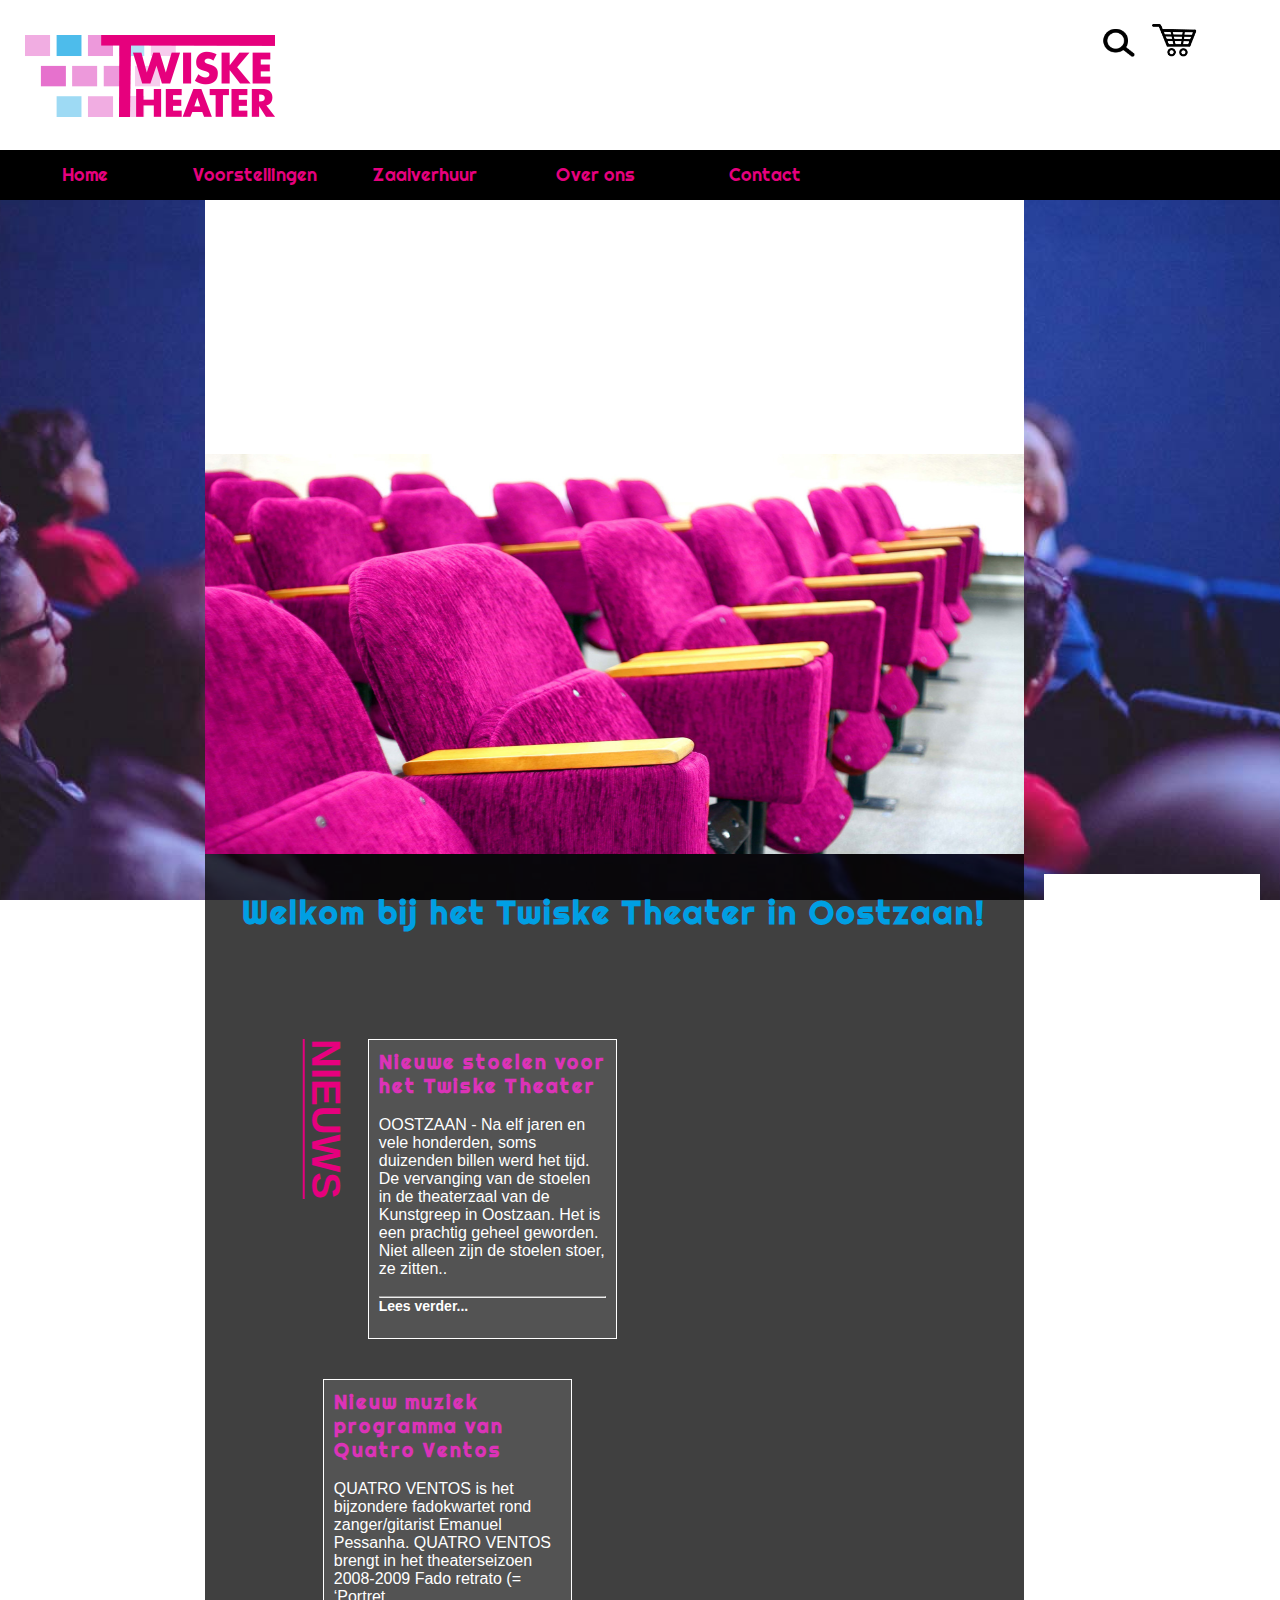
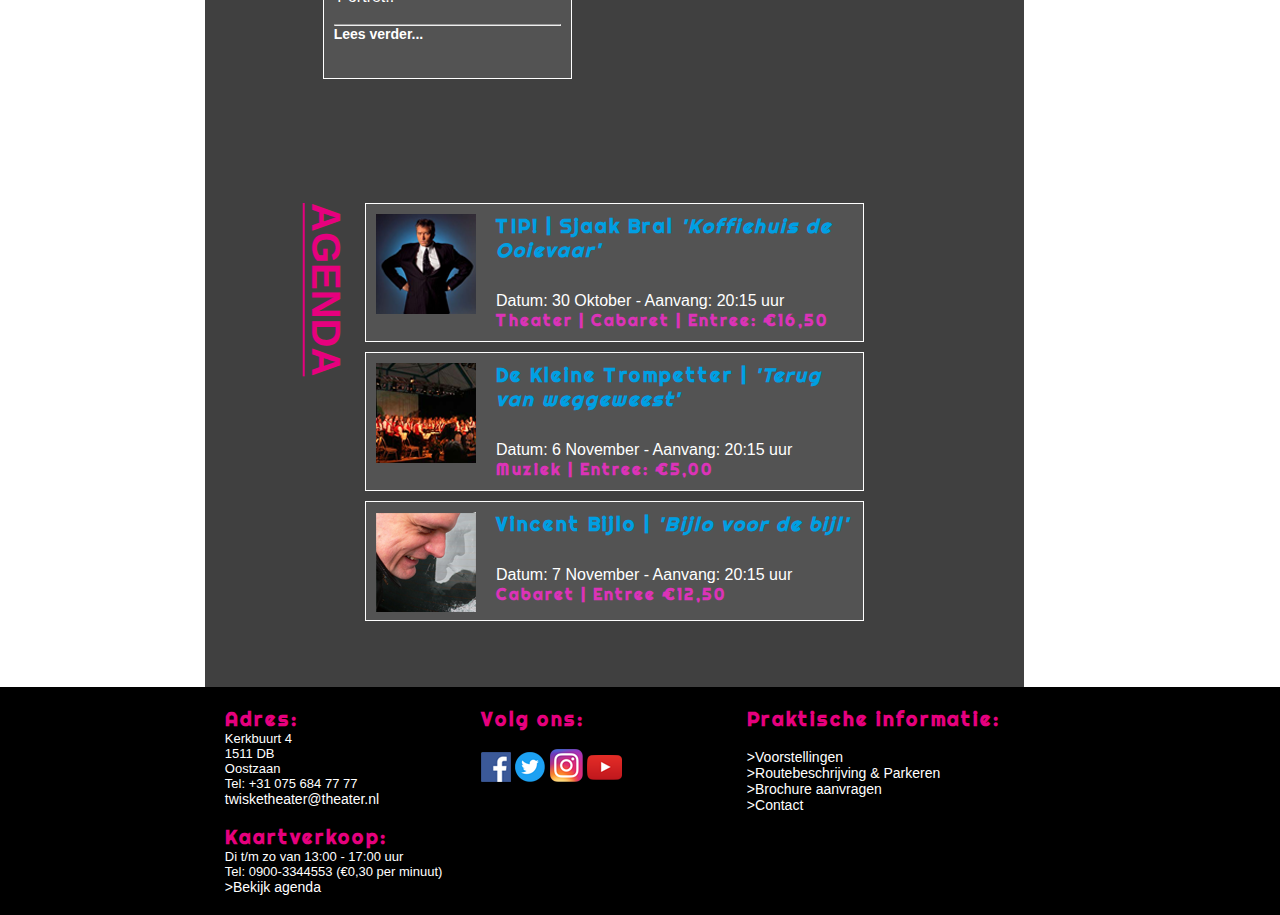
<file: index.html>
<!doctype html>
<html>
<head>
<meta charset="utf-8">
	<meta name="viewport" content="width=device-width, initial-scale=1">
	<meta name="Keywords" content="theater, voorstellingen, agenda, cabaret, dans, musical, muziek, opera, toneel, zaalverhuur, oostzaan">
	<meta name="Description" content="Welkom bij het Twiske Theater in Oostzaan. Bij dit theater kunt u onder andere voorstellingen bezoeken en kunt u terecht voor zaalverhuur voor bedrijven en evenementen.">
	<title>Het Twiske Theater</title>
	<link href="layout.css" rel="stylesheet" type="text/css">
	<link href="style.css" rel="stylesheet" type="text/css">
	<style type="text/css">
		article h1 {
			font-size: 2em;
		}
		article h5 {
			writing-mode: vertical-rl;
			text-orientation: mixed;
			float: left;
			padding-top: 20px;
			color: #E6007E;
			font-size: 2.5em;
			text-decoration: underline 2px solid;
		}
		#h2_2 {
			padding-top: 0px;
		}
		.wrapper_home {
			position: relative;
			width: 80%;
			min-height: 300px;
			margin: auto;
			margin-top: 50px;
		}
		.nieuws {
			width: 80%;
			min-height: 300px;
			float: left;
			padding: 10px;
			margin: 20px;
			border: 1px solid white;
			background-color:rgba(255,255,255,0.10);
		}
		.voorstellingen {
			position: relative;
			width: 80%;
			min-height: 120px;
			margin: auto;
			margin-bottom: 10px;
			padding: 10px;
			border: 1px solid white;
			background-color:rgba(255,255,255,0.10);
		}
		.voorstellingen img {
			float: left;
			padding-right: 20px;
		}
		.voorstellingen img:hover {
			pointer: cursor;
		}
		.voorstellingen h2, .voorstellingen h2 a {
			color: #009FE3;
			font-size: 1.2em;
			margin-bottom: 30px;
		}
		.voorstellingen h2 a, h5 a {
			text-decoration: none;
			font-size: 1em;
		}
		.voorstellingen h2 a:hover, h5 a:hover {
			color: white;
			text-decoration: underline;
			transition: 1s ease;
		}
		.voorstellingen h3 {
			font-size: 1em;
		}
		@media screen and (min-width:871px) {
			.nieuws {
				width: 40%;
			}
        }
	</style>
</head> 
<body>
		<div id="container">
		<header> 
			<a href="index.html"><img id="logo" src="images/logo.png" width="250" height="124" alt="Logo van het Twiske Theater"/></a>
			<div id="icons-div">
				<a href="#" class="icons"><img  src="images/zoekbalk.png" width="35" height="32" alt="zoekbalk"/></a>
				<a href="#" class="icons"><img  src="images/winkelwagen.png" width="49" height="36" alt="winkelwagen"/></a>
			</div><!--einde icons-->
			<div id="menu-bar">
				<div id="menu" onClick="onClickMenu()">
					<div id="bar1" class="bar"></div>
			        <div id="bar2" class="bar"></div>
			        <div id="bar3" class="bar"></div>
				</div><!--einde menu-->
	  <ul nav id="nav" class="nav">
		  <li><a href="index.html">Home</a></li>
		  <li><a href="voorstellingen/agenda.html">voorstellingen</a></li>
		  <li><a href="zaalverhuur/zakelijk.html">Zaalverhuur</a></li>
		  <li><a href="over ons/nieuws.html">Over ons</a></li>
		  <li><a href="contact/contactgegevens.html">Contact</a></li>
	  </ul><!--einde nav-->
	  </div><!--einde menu-bar-->
		</header><!--einde header-->
			<nav class="wrapper">
				<ul>
					<li><a href="index.html">Home</a></li>
					<li><a href="#">Voorstellingen</a>
						<ul>
							<li><a href="voorstellingen/uwbezoek.html">Uw bezoek</a></li>
							<li><a href="voorstellingen/agenda.html">Agenda</a></li>
						</ul>
					</li>
					<li><a href="#">Zaalverhuur</a>
						<ul>
							<li><a href="zaalverhuur/zakelijk.html">Zakelijk</a></li>
							<li><a href="zaalverhuur/evenementen.html">Evenementen</a></li>
						</ul>
					</li>
					<li><a href="#">Over ons</a>
						<ul>
							<li><a href="over ons/hettheater.html">Het theater</a></li>
							<li><a href="over ons/nieuws.html">Nieuws</a></li>
						</ul>
					</li>
				  <li><a href="#">Contact</a>
						<ul>
							<li><a href="contact/contactgegevens.html">Contactgegevens</a></li>
							<li><a href="contact/routebeschrijving.html">Routebeschrijving</a></li>
						</ul>
					</li>
				</ul>
			</nav><!--einde wrapper-->
			<div id="slider">
				<iframe id="iframe_slider" src="images/Slider.html" scrolling="no" overflow="hidden" alt="slider twiske theater"></iframe>
			</div><!--einde slider-->
			<div id="slider">
				<img src="images/pexels-pixabay-257385web.jpg" width="1024" height="400"  alt="theater stoelen"/> 
			</div><!--einde slider-->
		  <div class="clearfix">
		    <div class="wrapper2">
				<article>
					<br>
				  <h1>Welkom bij het Twiske Theater in Oostzaan!</h1>
					<br>
					<br>
				  <div class="wrapper_home">
					  <h5>NIEUWS</h5>
						<div class="nieuws">
							<h3>Nieuwe stoelen voor het Twiske Theater</h3>
							<br>
							<p>OOSTZAAN - Na elf jaren en vele honderden, soms duizenden billen werd het tijd. De vervanging van de stoelen in de theaterzaal van de Kunstgreep in Oostzaan. Het is een prachtig geheel geworden. Niet alleen zijn de stoelen stoer, ze zitten..</p>
							<br>
							<hr>
							<h4><a href="https://www.rodi.nl/regio/oostzaan/nieuws/31464/nieuwe-stoelen-voor-theater-de-kunstgreep" target="new">Lees verder...</a></h4>
						</div><!--einde nieuws-->
						<div class="nieuws" id="nieuws2">
							<h3>Nieuw muziek programma van Quatro Ventos</h3>
							<br>
							<p>QUATRO VENTOS is het bijzondere fadokwartet rond zanger/gitarist Emanuel Pessanha. QUATRO VENTOS brengt in het theaterseizoen 2008-2009 Fado retrato (= ‘Portret..</p>
							<br>
							<hr>
							<h4><a href="#">Lees verder...</a></h4>
						</div><!--einde nieuws-->
					</div><!--einde wrapper_home-->
					<br>
					<br>
					<br>
				  <div class="wrapper_home">
				    <h5 id="h2_2">AGENDA</h5>
					  <div class="voorstellingen">
						  <a href="artiesten/sjaakbral.html"><img src="images/Sjaakbral_icon.png" width="100" height="100" alt="Sjaak Bral"/></a>
						  <h2><a href="voorstellingen/artiesten/sjaakbral.html">TIP! | Sjaak Bral <i>'Koffiehuis de Ooievaar'</i></a></h2>
						  <p>Datum: 30 Oktober - Aanvang: 20:15 uur</p>
						  <h3>Theater | Cabaret | Entree: €16,50</h3>
				    </div>
	                  <div class="voorstellingen">
		                <img src="images/dekleinetrompetter_icon.png" width="100" height="100" alt="De kleine trometter"/>
                        <h2>De Kleine Trompetter | <i>'Terug van weggeweest'</i></h2>
			             <p>Datum: 6 November - Aanvang: 20:15 uur</p>
			             <h3>Muziek | Entree: €5,00</h3>
	                </div>
		              <div class="voorstellingen">
		                <img src="images/Vincentbijlo_icon.png" width="100" height="100" alt="Vincent Bijlo"/>
						 <h2>Vincent Bijlo | <i>'Bijlo voor de bijl'</i></h2>
			             <p>Datum: 7 November - Aanvang: 20:15 uur</p>
		                 <h3>Cabaret | Entree €12,50</h3>
	                </div>
				  </div><!--einde wrapper_home-->
				  <br>
				  <br>
				</article> <!--Door tijdgebrek de divs in de homepage niet helemaal op een mooie manier responsive kunnen maken, de andere pagina's wel-->
				<aside id="aside_l">
				</aside><!--einde aside_l-->
			  </div><!--einde wrapper2-->
			  <aside id="aside_r"> 
				  <iframe id="banner" src="images/Banner.html" alt="dag en nacht banner"></iframe>
			  </aside><!--einde aside_r-->
			</div><!--einde clearfix-->
			<footer id="footer" class="clearfix">
				<div class="wrapper2">
					<div id="footer_midden">
						<div id="footer_mobile">
							<h3>Adres:</h3>
							<p>Kerkbuurt 4</p>
							<p>1511 DB</p>
							<p>Oostzaan</p>
							<p>Tel: +31 075 684 77 77</p>
							<br>
							<p><a href="mailto:twisketheater@theater.nl" target="new">twisketheater@theater.nl</a></p>
							<p><a href="contact/contactgegevens.html">Contact</a></p>
							<br>
							<h3>Kaartverkoop:</h3>
							<p>Di t/m zo van 13:00 - 17:00 uur</p>								
							<p>Tel: 0900-3344553 (€0,30 per minuut)</p>
							<br>
							<p><a href="voorstellingen/agenda.html">Bekijk agenda</a></p>
							<br>
							<h3>Volg ons:</h3>
							<br>
							<a href="https://www.facebook.com/dekunstgreep.oostzaan/" target="new"><img src="images/fblogo_web.png" width="30" height="30" alt="Facebook logo"/></a>
							<a href="https://twitter.com/dekunstgreep" target="new"><img src="images/twitterlogo_web.png" width="30" height="30" alt="Twitter logo"/></a>
							<a href="https://www.instagram.com/explore/locations/287866876/theater-de-kunstgreep-oostzaan?" target="new"><img src="images/instagramlogo_web.png" width="33" height="33" alt="Instagram logo"/></a>
							<a href="https://www.youtube.com/channel/UC8UQmDxpkODmdbDgNgvKeLg" target="new"><img src="images/youtubelogo_web.png" width="35" height="30" alt="Youtube logo"/></a>
						</div><!--einde footer_mobile-->
						<div id="wrapper_footer">
							<div id="footer1" class="col_footer">
								<h3>Adres:</h3>
								<p>Kerkbuurt 4</p>
								<p>1511 DB</p>
								<p>Oostzaan</p>
								<p>Tel: +31 075 684 77 77</p>
								<p><a href="mailto:twisketheater@theater.nl" target="new">twisketheater@theater.nl</a></p>
								<br>
								<h3>Kaartverkoop:</h3>
								<p>Di t/m zo van 13:00 - 17:00 uur</p>
								<p>Tel: 0900-3344553 (€0,30 per minuut)</p>
								<p><a href="voorstellingen/agenda.html">>Bekijk agenda</a></p>
							</div><!--einde footer1-->
							<div id="footer2" class="col_footer">
							  <h3>Volg ons:</h3>
								<br>
								<a href="https://www.facebook.com/dekunstgreep.oostzaan/" target="new"><img src="images/fblogo_web.png" width="30" height="30" alt="Facebook logo"/></a>
								<a href="https://twitter.com/dekunstgreep" target="new"><img src="images/twitterlogo_web.png" width="30" height="30" alt="Twitter logo"/></a>
								<a href="https://www.instagram.com/explore/locations/287866876/theater-de-kunstgreep-oostzaan?" target="new"><img src="images/instagramlogo_web.png" width="33" height="33" alt="Instagram logo"></a>
								<a href="https://www.youtube.com/channel/UC8UQmDxpkODmdbDgNgvKeLg" target="new"><img src="images/youtubelogo_web.png" width="35" height="30" alt="Youtube logo"/></a>
							</div><!--einde footer2-->
						</div><!--einde wrapper_footer-->
						<div id="footer3" class="col_footer">
							<h3>Praktische informatie:</h3>
							<br>
							<p><a href="voorstellingen/agenda.html">>Voorstellingen</a></p>
							<p><a href="contact/routebeschrijving.html">>Routebeschrijving & Parkeren</a></p>
							<p><a href="mailto:twisketheater@theater.nl" target="new">>Brochure aanvragen</a></p>
							<p><a href="contact/contactgegevens.html">>Contact</a></p>
							
						</div><!--einde footer3-->
					</div><!--einde footer_midden-->
					<div id="footer_links">
					</div><!--einde footer_links-->
				</div><!--einde wrapper2-->
				<div id="footer_rechts">
				</div><!--einde footer_rechts-->
			</footer><!--einde clearfix-->
	</div><!--einde container-->
<script src="script.js">
	</script>
</body>
</html>
</file>
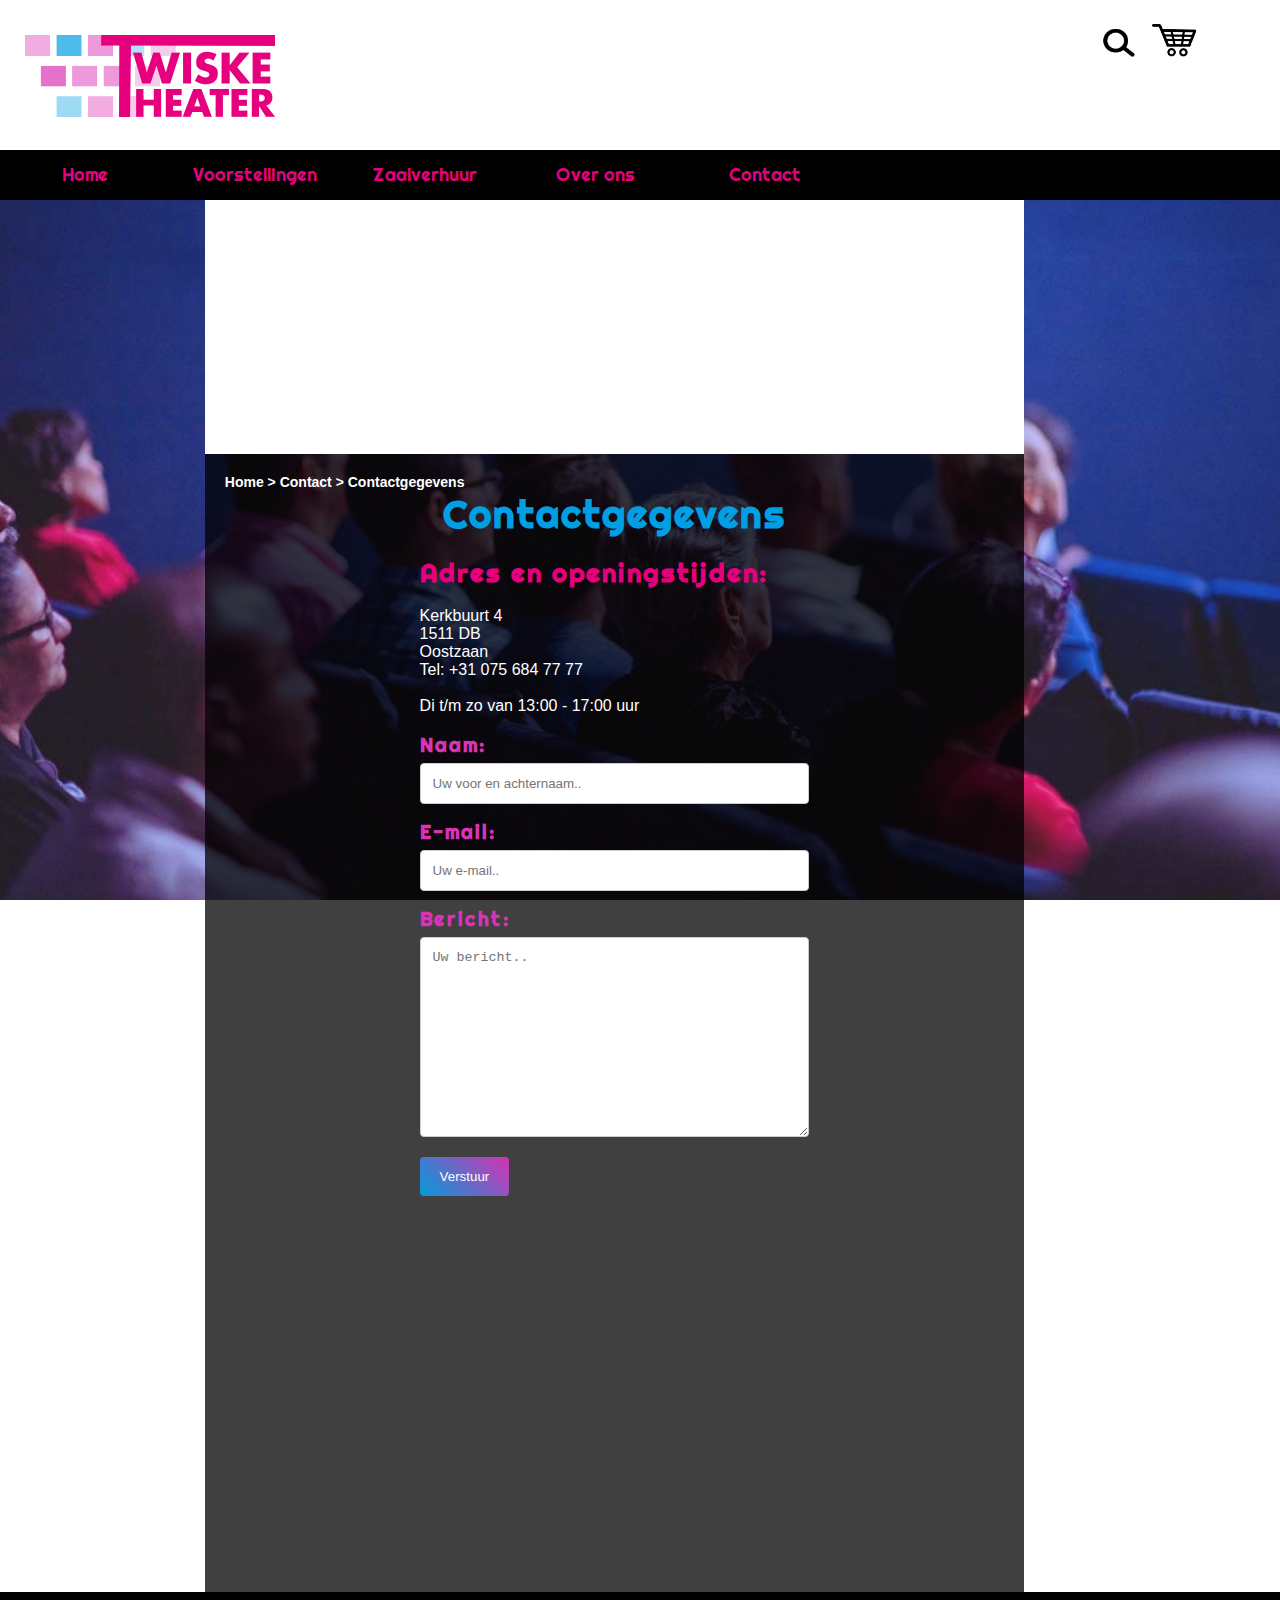
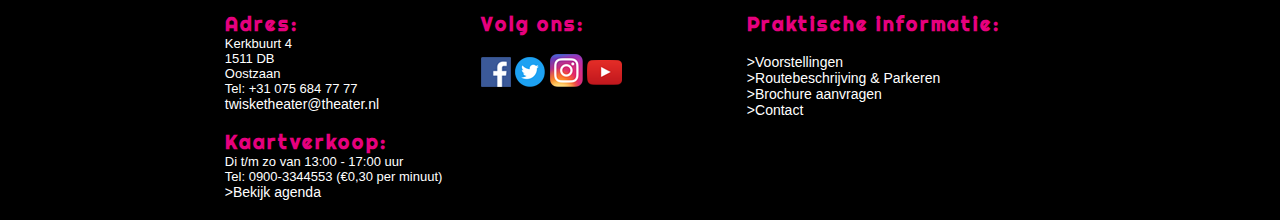
<file: contact/contactgegevens.html>
<!doctype html>
<html><!-- InstanceBegin template="/Templates/sjabloon.dwt" codeOutsideHTMLIsLocked="false" -->
<head>
<meta charset="utf-8">
	<meta name="viewport" content="width=device-width, initial-scare=1">
	<meta name="Keywords" content="theater, voorstellingen, agenda, cabaret, dans, musical, muziek, opera, toneel, zaalverhuur, oostzaan">
	<meta name="Description" content="Welkom bij het Twiske Theater in Oostzaan. Bij dit theater kunt u onder andere voorstellingen bezoeken en kunt u terecht voor zaalverhuur voor bedrijven en evenementen.">
	<!-- InstanceBeginEditable name="doctitle" -->
	<title>Het Twiske Theater</title>
	<!-- InstanceEndEditable -->
	<link href="../layout.css" rel="stylesheet" type="text/css">
	<link href="../style.css" rel="stylesheet" type="text/css">
	<!-- InstanceBeginEditable name="extra css" -->
    <style type="text/css">
		#form {
			position: relative;
			width: 50%;
			min-height: 600px;
			margin: auto;
		}
		input[type=text], select, textarea {
			width: 100%; 
			padding: 12px;
			border: 1px solid #ccc;
			border-radius: 4px; 
			box-sizing: border-box; 
            margin-top: 6px; 
			margin-bottom: 16px; 
			resize: vertical 
		}
		input[type=submit] {
			background:linear-gradient(45deg, rgba(0,159,227,0.95), rgba(219,51,183,0.95));
			color: white;
            padding: 12px 20px;
            border: none;
            border-radius: 4px;
            cursor: pointer;
        }

       input[type=submit]:hover {
	        background-color: #009FE3;
       }
	</style>
	<!-- InstanceEndEditable -->
</head> 
<body>
<div id="container">
  <header> <a href="../index.html"><img id="logo" src="../images/logo.png" width="250" height="124" alt="Logo van het Twiske Theater"/></a>
    <div id="icons-div"> <a href="#" class="icons"><img  src="../images/zoekbalk.png" width="35" height="32" alt="zoekbalk"/></a> <a href="#" class="icons"><img  src="../images/winkelwagen.png" width="49" height="36" alt="winkelwagen"/></a> </div>
    <!--einde icons-->
    <div id="menu-bar">
      <div id="menu" onClick="onClickMenu()">
        <div id="bar1" class="bar"></div>
        <div id="bar2" class="bar"></div>
        <div id="bar3" class="bar"></div>
      </div>
      <!--einde menu-->
      <ul nav id="nav" class="nav">
        <li><a href="../index.html">Home</a></li>
        <li><a href="../voorstellingen/agenda.html">voorstellingen</a></li>
        <li><a href="../zaalverhuur/zakelijk.html">Zaalverhuur</a></li>
        <li><a href="../over%20ons/nieuws.html">Over ons</a></li>
        <li><a href="contactgegevens.html">Contact</a></li>
      </ul>
      <!--einde nav-->
    </div>
    <!--einde menu-bar-->
  </header>
  <!--einde header-->
  <nav class="wrapper">
    <ul>
      <li><a href="../index.html">Home</a></li>
      <li><a href="#">Voorstellingen</a>
        <ul>
          <li><a href="../voorstellingen/uwbezoek.html">Uw bezoek</a></li>
          <li><a href="../voorstellingen/agenda.html">Agenda</a></li>
        </ul>
      </li>
      <li><a href="#">Zaalverhuur</a>
        <ul>
          <li><a href="../zaalverhuur/zakelijk.html">Zakelijk</a></li>
          <li><a href="../zaalverhuur/evenementen.html">Evenementen</a></li>
        </ul>
      </li>
      <li><a href="#">Over ons</a>
        <ul>
          <li><a href="../over%20ons/hettheater.html">Het theater</a></li>
          <li><a href="../over%20ons/nieuws.html">Nieuws</a></li>
        </ul>
      </li>
      <li><a href="#">Contact</a>
        <ul>
          <li><a href="contactgegevens.html">Contactgegevens</a></li>
          <li><a href="routebeschrijving.html">Routebeschrijving</a></li>
        </ul>
      </li>
    </ul>
  </nav>
  <!--einde wrapper-->
  <!-- InstanceBeginEditable name="inhoud" -->
	<div id="slider">
		<iframe id="iframe_slider" src="../images/Slider.html"  alt="slider twiske theater"></iframe>
	</div><!--einde slider-->
    <div class="clearfix">
    <div class="wrapper2">
      <article>
		<h4><a href="../index.html">Home ></a><a href="#"> Contact ></a><a href="contactgegevens.html"> Contactgegevens</a></h4>
        <h1>Contactgegevens</h1>
		  <br>
	
	    <form id="form">
			  <h2>Adres en openingstijden:</h2>
			  <br>
			  <p>Kerkbuurt 4</p>
		      <p>1511 DB</p>
		      <p>Oostzaan</p>
		      <p>Tel: +31 075 684 77 77</p>
		      <br>
			  <p>Di t/m zo van 13:00 - 17:00 uur</p>
			  <br>
			  <label for="fname"><h3>Naam:</h3></label>
			  <input type="text" id="fname" name="firstname" placeholder="Uw voor en achternaam..">
			  <label for="lname"><h3>E-mail:</h3></label>
              <input type="text" id="lname" name="lastname" placeholder="Uw e-mail..">
			  <label for="subject"><h3>Bericht:</h3></label>
			  <textarea id="subject" name="subject" placeholder="Uw bericht.." style="height:200px"></textarea>
			  <input type="submit" value="Verstuur">
			  <br>
	    </form><!--einde form-->
		  <br>
		  <br>
		  <br>
		  <iframe src="https://www.google.com/maps/embed?pb=!1m18!1m12!1m3!1d2432.1294213949805!2d4.873689515762924!3d52.44057027979922!2m3!1f0!2f0!3f0!3m2!1i1024!2i768!4f13.1!3m3!1m2!1s0x47c5fd573e71b4cd%3A0xf2a0f238d06bbc5b!2sKerkbuurt%204%2C%201511%20BD%20Oostzaan!5e0!3m2!1snl!2snl!4v1603824899288!5m2!1snl!2snl" width="100%" height="300" frameborder="0" style="border:0;" allowfullscreen="" aria-hidden="false" tabindex="0"></iframe>
		  <br>
		  <br>
      </article>
      <aside id="aside_l"></aside>
      <!--einde aside_l-->
    </div>
    <!--einde wrapper2-->
    <aside id="aside_r"> </aside>
    <!--einde aside_r-->
  </div>
  <!--einde clearfix-->
<!-- InstanceEndEditable -->
  <footer id="footer" class="clearfix">
    <div class="wrapper2">
      <div id="footer_midden">
        <div id="footer_mobile">
          <h3>Adres:</h3>
          <p>Kerkbuurt 4</p>
          <p>1511 DB</p>
          <p>Oostzaan</p>
          <p>Tel: +31 075 684 77 77</p>
          <br>
          <p><a href="mailto:twisketheater@theater.nl" target="new">twisketheater@theater.nl</a></p>
          <p><a href="contactgegevens.html">Contact</a></p>
          <br>
          <h3>Kaartverkoop:</h3>
          <p>Di t/m zo van 13:00 - 17:00 uur</p>
          <p>Tel: 0900-3344553 (€0,30 per minuut)</p>
          <br>
          <p><a href="../voorstellingen/agenda.html">Bekijk agenda</a></p>
          <br>
          <h3>Volg ons:</h3>
          <br>
          <a href="https://www.facebook.com/dekunstgreep.oostzaan/" target="new"><img src="../images/fblogo_web.png" width="30" height="30" alt="Facebook logo"/></a> <a href="https://twitter.com/dekunstgreep" target="new"><img src="../images/twitterlogo_web.png" width="30" height="30" alt="Twitter logo"/></a> <a href="https://www.instagram.com/explore/locations/287866876/theater-de-kunstgreep-oostzaan?" target="new"><img src="../images/instagramlogo_web.png" width="33" height="33" alt="Instagram logo"/></a> <a href="https://www.youtube.com/channel/UC8UQmDxpkODmdbDgNgvKeLg" target="new"><img src="../images/youtubelogo_web.png" width="35" height="30" alt="Youtube logo"/></a>
	    </div><!--einde footer_mobile-->
        <div id="wrapper_footer">
          <div id="footer1" class="col_footer">
            <h3>Adres:</h3>
            <p>Kerkbuurt 4</p>
            <p>1511 DB</p>
            <p>Oostzaan</p>
            <p>Tel: +31 075 684 77 77</p>
            <p><a href="mailto:twisketheater@theater.nl" target="new">twisketheater@theater.nl</a></p>
            <br>
            <h3>Kaartverkoop:</h3>
            <p>Di t/m zo van 13:00 - 17:00 uur</p>
            <p>Tel: 0900-3344553 (€0,30 per minuut)</p>
            <p><a href="../voorstellingen/agenda.html">>Bekijk agenda</a></p>
          </div>
          <!--einde footer1-->
          <div id="footer2" class="col_footer">
            <h3>Volg ons:</h3>
            <br>
            <a href="https://www.facebook.com/dekunstgreep.oostzaan/" target="new"><img src="../images/fblogo_web.png" width="30" height="30" alt="Facebook logo"/></a> <a href="https://twitter.com/dekunstgreep" target="new"><img src="../images/twitterlogo_web.png" width="30" height="30" alt="Twitter logo"/></a> <a href="https://www.instagram.com/explore/locations/287866876/theater-de-kunstgreep-oostzaan?" target="new"><img src="../images/instagramlogo_web.png" width="33" height="33" alt="Instagram logo"/></a> <a href="https://www.youtube.com/channel/UC8UQmDxpkODmdbDgNgvKeLg" target="new"><img src="../images/youtubelogo_web.png" width="35" height="30" alt="Youtube logo"/></a>
          </div><!--einde footer2-->
        </div>
        <!--einde wrapper_footer-->
        <div id="footer3" class="col_footer">
          <h3>Praktische informatie:</h3>
          <br>
          <p><a href="../voorstellingen/agenda.html">>Voorstellingen</a></p>
          <p><a href="routebeschrijving.html">>Routebeschrijving & Parkeren</a></p>
          <p><a href="mailto:twisketheater@theater.nl" target="new">>Brochure aanvragen</a></p>
          <p><a href="contactgegevens.html">>Contact</a></p>
        </div>
        <!--einde footer3-->
      </div>
      <!--einde footer_midden-->
      <div id="footer_links"> </div>
      <!--einde footer_links-->
    </div>
    <!--einde wrapper2-->
    <div id="footer_rechts"></div>
    <!--einde footer_rechts-->
  </footer>
  <!--einde clearfix-->
</div>
<!--einde container-->
<script src="../script.js">
	</script>
</body>
<!-- InstanceEnd --></html>
</file>
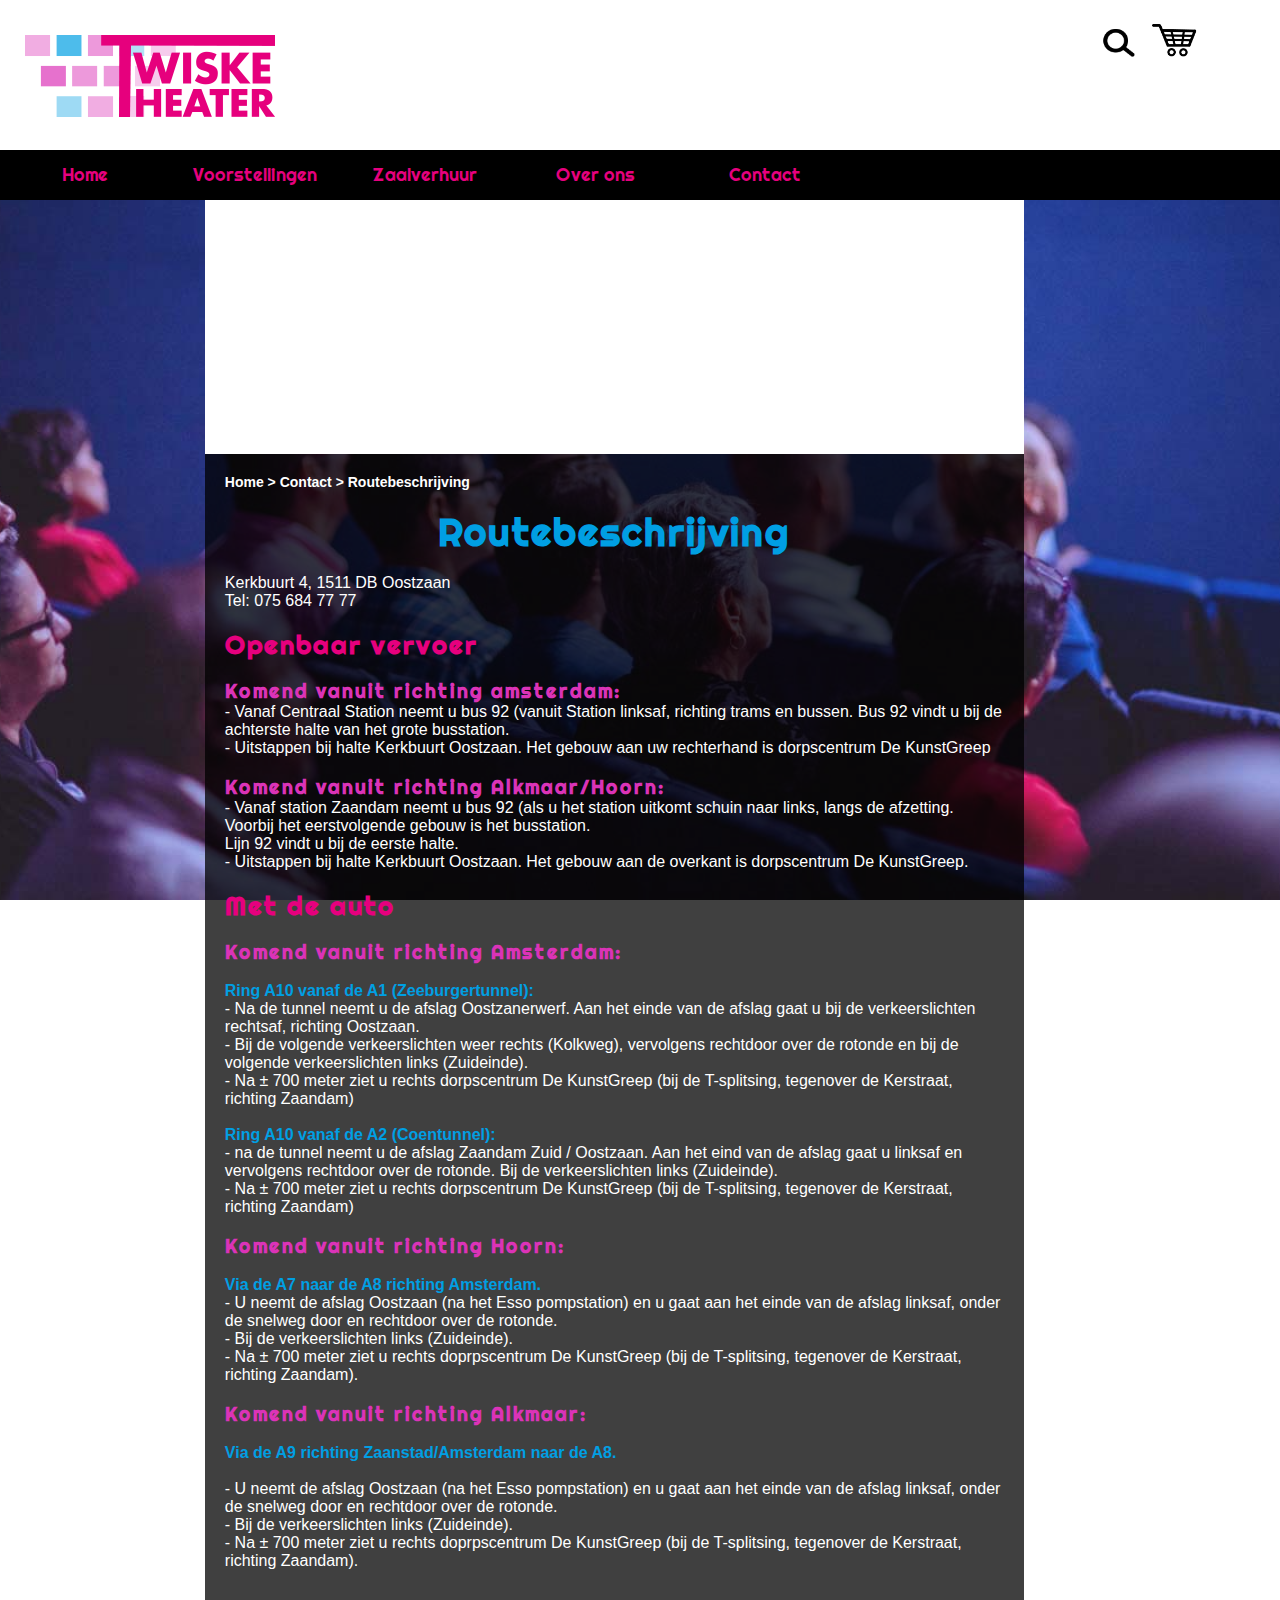
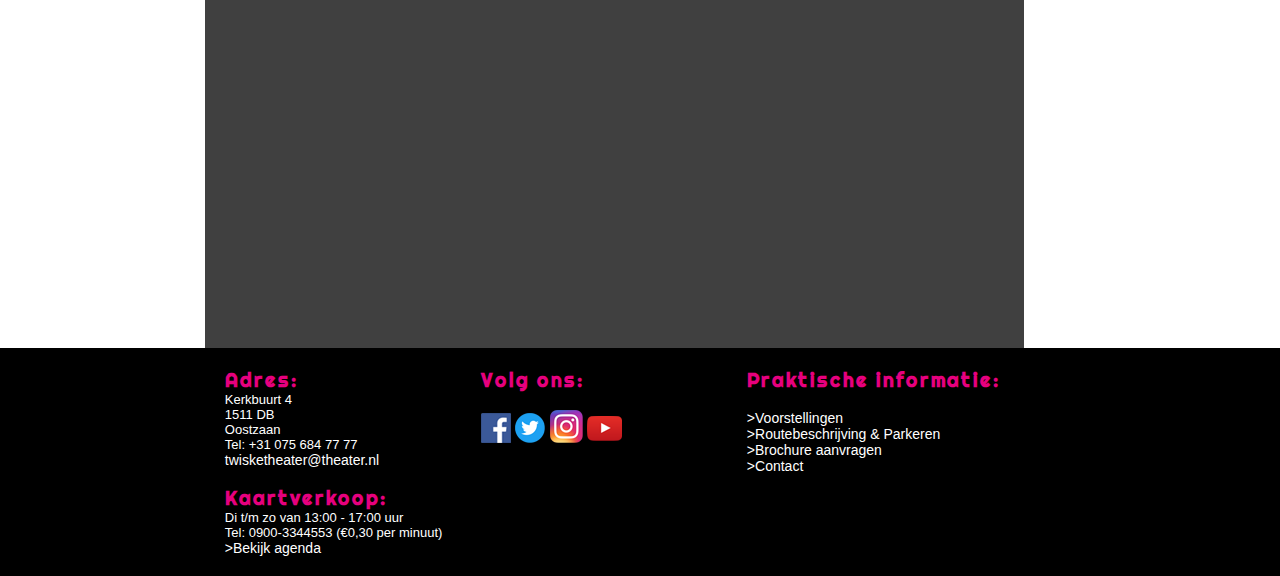
<file: contact/routebeschrijving.html>
<!doctype html>
<html><!-- InstanceBegin template="/Templates/sjabloon.dwt" codeOutsideHTMLIsLocked="false" -->
<head>
<meta charset="utf-8">
	<meta name="viewport" content="width=device-width, initial-scare=1">
	<meta name="Keywords" content="theater, voorstellingen, agenda, cabaret, dans, musical, muziek, opera, toneel, zaalverhuur, oostzaan">
	<meta name="Description" content="Welkom bij het Twiske Theater in Oostzaan. Bij dit theater kunt u onder andere voorstellingen bezoeken en kunt u terecht voor zaalverhuur voor bedrijven en evenementen.">
	<!-- InstanceBeginEditable name="doctitle" -->
	<title>Het Twiske Theater</title>
	<!-- InstanceEndEditable -->
	<link href="../layout.css" rel="stylesheet" type="text/css">
	<link href="../style.css" rel="stylesheet" type="text/css">
	<!-- InstanceBeginEditable name="extra css" -->
    <style type="text/css">
		article h5 {
			color: #009FE3;
			font-size: 1em;
		}
	</style>
	<!-- InstanceEndEditable -->
</head> 
<body>
<div id="container">
  <header> <a href="../index.html"><img id="logo" src="../images/logo.png" width="250" height="124" alt="Logo van het Twiske Theater"/></a>
    <div id="icons-div"> <a href="#" class="icons"><img  src="../images/zoekbalk.png" width="35" height="32" alt="zoekbalk"/></a> <a href="#" class="icons"><img  src="../images/winkelwagen.png" width="49" height="36" alt="winkelwagen"/></a> </div>
    <!--einde icons-->
    <div id="menu-bar">
      <div id="menu" onClick="onClickMenu()">
        <div id="bar1" class="bar"></div>
        <div id="bar2" class="bar"></div>
        <div id="bar3" class="bar"></div>
      </div>
      <!--einde menu-->
      <ul nav id="nav" class="nav">
        <li><a href="../index.html">Home</a></li>
        <li><a href="../voorstellingen/agenda.html">voorstellingen</a></li>
        <li><a href="../zaalverhuur/zakelijk.html">Zaalverhuur</a></li>
        <li><a href="../over%20ons/nieuws.html">Over ons</a></li>
        <li><a href="contactgegevens.html">Contact</a></li>
      </ul>
      <!--einde nav-->
    </div>
    <!--einde menu-bar-->
  </header>
  <!--einde header-->
  <nav class="wrapper">
    <ul>
      <li><a href="../index.html">Home</a></li>
      <li><a href="#">Voorstellingen</a>
        <ul>
          <li><a href="../voorstellingen/uwbezoek.html">Uw bezoek</a></li>
          <li><a href="../voorstellingen/agenda.html">Agenda</a></li>
        </ul>
      </li>
      <li><a href="#">Zaalverhuur</a>
        <ul>
          <li><a href="../zaalverhuur/zakelijk.html">Zakelijk</a></li>
          <li><a href="../zaalverhuur/evenementen.html">Evenementen</a></li>
        </ul>
      </li>
      <li><a href="#">Over ons</a>
        <ul>
          <li><a href="../over%20ons/hettheater.html">Het theater</a></li>
          <li><a href="../over%20ons/nieuws.html">Nieuws</a></li>
        </ul>
      </li>
      <li><a href="#">Contact</a>
        <ul>
          <li><a href="contactgegevens.html">Contactgegevens</a></li>
          <li><a href="routebeschrijving.html">Routebeschrijving</a></li>
        </ul>
      </li>
    </ul>
  </nav>
  <!--einde wrapper-->
  <!-- InstanceBeginEditable name="inhoud" -->
	<div id="slider">
		<iframe id="iframe_slider" src="../images/Slider.html"  alt="slider twiske theater"></iframe>
	</div><!--einde slider-->
  <div class="clearfix">
    <div class="wrapper2">
      <article>
		<h4><a href="../index.html">Home ></a><a href="#"> Contact ></a><a href="routebeschrijving.html"> Routebeschrijving</a></h4>
		  <br>
		  <h1>Routebeschrijving</h1>
		  <br>
		  <p>Kerkbuurt 4, 1511 DB Oostzaan</p>
		  <p>Tel: 075 684 77 77</p>
		  <br>
	      <h2>Openbaar vervoer</h2>
		  <br>
          <h3>Komend vanuit richting amsterdam:</h3>
          <p>- Vanaf Centraal Station neemt u bus 92 (vanuit Station linksaf, richting trams en bussen. Bus 92 vindt u bij de achterste halte van het grote busstation.</p>
		  <p>- Uitstappen bij halte Kerkbuurt Oostzaan. Het gebouw aan uw rechterhand is dorpscentrum De KunstGreep</p>
		  <br>
		  <h3>Komend vanuit richting Alkmaar/Hoorn:</h3>
		  <p>- Vanaf station Zaandam neemt u bus 92 (als u het station uitkomt schuin naar links, langs de afzetting. Voorbij het eerstvolgende gebouw is het busstation.</p>
		  <p>Lijn 92 vindt u bij de eerste halte.</p>
		  <p>- Uitstappen bij halte Kerkbuurt Oostzaan. Het gebouw aan de overkant is dorpscentrum De KunstGreep.</p>
		  <br>
		  <h2>Met de auto</h2>
		  <br>
		  <h3>Komend vanuit richting Amsterdam:</h3>
		  <br>
		  <h5>Ring A10 vanaf de A1 (Zeeburgertunnel): </h5>
		  <p>- Na de tunnel neemt u de afslag Oostzanerwerf. Aan het einde van de afslag gaat u bij de verkeerslichten rechtsaf,  richting Oostzaan. </p>
		  <p>- Bij de volgende verkeerslichten weer rechts (Kolkweg), vervolgens rechtdoor over de rotonde en bij de volgende verkeerslichten links (Zuideinde).</p>
		  <p>- Na ± 700 meter ziet u rechts dorpscentrum De KunstGreep (bij de T-splitsing, tegenover de Kerstraat, richting Zaandam)</p>
		  <br>
		  <h5>Ring A10 vanaf de A2 (Coentunnel):</h5>
		  <p>- na de tunnel neemt u de afslag Zaandam Zuid / Oostzaan. Aan het eind van de afslag gaat u linksaf en vervolgens rechtdoor over de rotonde. Bij de verkeerslichten links (Zuideinde).</p>
		  <p>- Na ± 700 meter ziet u rechts dorpscentrum De KunstGreep (bij de T-splitsing, tegenover de Kerstraat, richting Zaandam)</p>
		  <br>
		  <h3>Komend vanuit richting Hoorn:</h3>
		  <br>
		  <h5>Via de A7 naar de A8 richting Amsterdam.</h5>
		  <p>- U neemt de afslag Oostzaan (na het Esso pompstation) en u gaat aan het einde van de afslag linksaf, onder de snelweg door en rechtdoor over de rotonde.</p>
		  <p>- Bij de verkeerslichten links (Zuideinde). </p>
		  <p>- Na ± 700 meter ziet u rechts doprpscentrum De KunstGreep (bij de T-splitsing, tegenover de Kerstraat, richting Zaandam).</p>
		  <br>
		  <h3>Komend vanuit richting Alkmaar:</h3>
		  <br>
		  <h5>Via de A9 richting Zaanstad/Amsterdam naar de A8.</h5>
		  <br>
		  <p>- U neemt de afslag Oostzaan (na het Esso pompstation) en u gaat aan het einde van de afslag linksaf, onder de snelweg door en rechtdoor over de rotonde.</p>
		  <p>- Bij de verkeerslichten links (Zuideinde).</p>
		  <p>- Na ± 700 meter ziet u rechts doprpscentrum De KunstGreep (bij de T-splitsing, tegenover de Kerstraat, richting Zaandam).</p>
		  <br>
		  <br>
		  <iframe src="https://www.google.com/maps/embed?pb=!1m18!1m12!1m3!1d2432.1294213949805!2d4.873689515762924!3d52.44057027979922!2m3!1f0!2f0!3f0!3m2!1i1024!2i768!4f13.1!3m3!1m2!1s0x47c5fd573e71b4cd%3A0xf2a0f238d06bbc5b!2sKerkbuurt%204%2C%201511%20BD%20Oostzaan!5e0!3m2!1snl!2snl!4v1603824899288!5m2!1snl!2snl" width="100%" height="300" frameborder="0" style="border:0;" allowfullscreen="" aria-hidden="false" tabindex="0"></iframe>
		  <br>
		  <br>
      </article>
      <aside id="aside_l"></aside>
      <!--einde aside_l-->
    </div>
    <!--einde wrapper2-->
    <aside id="aside_r"> </aside>
    <!--einde aside_r-->
  </div>
  <!--einde clearfix-->
<!-- InstanceEndEditable -->
  <footer id="footer" class="clearfix">
    <div class="wrapper2">
      <div id="footer_midden">
        <div id="footer_mobile">
          <h3>Adres:</h3>
          <p>Kerkbuurt 4</p>
          <p>1511 DB</p>
          <p>Oostzaan</p>
          <p>Tel: +31 075 684 77 77</p>
          <br>
          <p><a href="mailto:twisketheater@theater.nl" target="new">twisketheater@theater.nl</a></p>
          <p><a href="contactgegevens.html">Contact</a></p>
          <br>
          <h3>Kaartverkoop:</h3>
          <p>Di t/m zo van 13:00 - 17:00 uur</p>
          <p>Tel: 0900-3344553 (€0,30 per minuut)</p>
          <br>
          <p><a href="../voorstellingen/agenda.html">Bekijk agenda</a></p>
          <br>
          <h3>Volg ons:</h3>
          <br>
          <a href="https://www.facebook.com/dekunstgreep.oostzaan/" target="new"><img src="../images/fblogo_web.png" width="30" height="30" alt="Facebook logo"/></a> <a href="https://twitter.com/dekunstgreep" target="new"><img src="../images/twitterlogo_web.png" width="30" height="30" alt="Twitter logo"/></a> <a href="https://www.instagram.com/explore/locations/287866876/theater-de-kunstgreep-oostzaan?" target="new"><img src="../images/instagramlogo_web.png" width="33" height="33" alt="Instagram logo"/></a> <a href="https://www.youtube.com/channel/UC8UQmDxpkODmdbDgNgvKeLg" target="new"><img src="../images/youtubelogo_web.png" width="35" height="30" alt="Youtube logo"/></a>
	    </div><!--einde footer_mobile-->
        <div id="wrapper_footer">
          <div id="footer1" class="col_footer">
            <h3>Adres:</h3>
            <p>Kerkbuurt 4</p>
            <p>1511 DB</p>
            <p>Oostzaan</p>
            <p>Tel: +31 075 684 77 77</p>
            <p><a href="mailto:twisketheater@theater.nl" target="new">twisketheater@theater.nl</a></p>
            <br>
            <h3>Kaartverkoop:</h3>
            <p>Di t/m zo van 13:00 - 17:00 uur</p>
            <p>Tel: 0900-3344553 (€0,30 per minuut)</p>
            <p><a href="../voorstellingen/agenda.html">>Bekijk agenda</a></p>
          </div>
          <!--einde footer1-->
          <div id="footer2" class="col_footer">
            <h3>Volg ons:</h3>
            <br>
            <a href="https://www.facebook.com/dekunstgreep.oostzaan/" target="new"><img src="../images/fblogo_web.png" width="30" height="30" alt="Facebook logo"/></a> <a href="https://twitter.com/dekunstgreep" target="new"><img src="../images/twitterlogo_web.png" width="30" height="30" alt="Twitter logo"/></a> <a href="https://www.instagram.com/explore/locations/287866876/theater-de-kunstgreep-oostzaan?" target="new"><img src="../images/instagramlogo_web.png" width="33" height="33" alt="Instagram logo"/></a> <a href="https://www.youtube.com/channel/UC8UQmDxpkODmdbDgNgvKeLg" target="new"><img src="../images/youtubelogo_web.png" width="35" height="30" alt="Youtube logo"/></a>
          </div><!--einde footer2-->
        </div>
        <!--einde wrapper_footer-->
        <div id="footer3" class="col_footer">
          <h3>Praktische informatie:</h3>
          <br>
          <p><a href="../voorstellingen/agenda.html">>Voorstellingen</a></p>
          <p><a href="routebeschrijving.html">>Routebeschrijving & Parkeren</a></p>
          <p><a href="mailto:twisketheater@theater.nl" target="new">>Brochure aanvragen</a></p>
          <p><a href="contactgegevens.html">>Contact</a></p>
        </div>
        <!--einde footer3-->
      </div>
      <!--einde footer_midden-->
      <div id="footer_links"> </div>
      <!--einde footer_links-->
    </div>
    <!--einde wrapper2-->
    <div id="footer_rechts"></div>
    <!--einde footer_rechts-->
  </footer>
  <!--einde clearfix-->
</div>
<!--einde container-->
<script src="../script.js">
	</script>
</body>
<!-- InstanceEnd --></html>
</file>
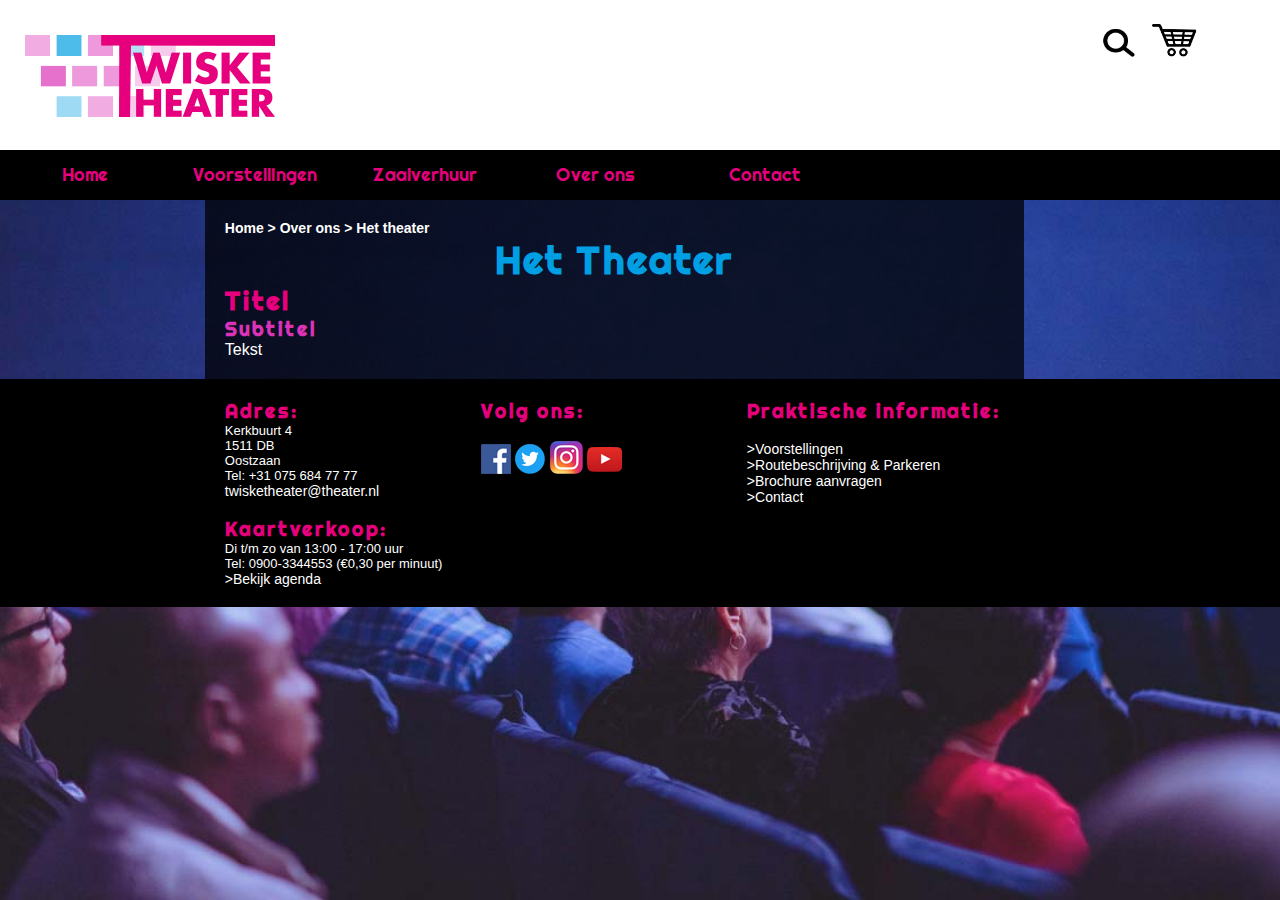
<file: over ons/hettheater.html>
<!doctype html>
<html><!-- InstanceBegin template="/Templates/sjabloon.dwt" codeOutsideHTMLIsLocked="false" -->
<head>
<meta charset="utf-8">
	<meta name="viewport" content="width=device-width, initial-scare=1">
	<meta name="Keywords" content="theater, voorstellingen, agenda, cabaret, dans, musical, muziek, opera, toneel, zaalverhuur, oostzaan">
	<meta name="Description" content="Welkom bij het Twiske Theater in Oostzaan. Bij dit theater kunt u onder andere voorstellingen bezoeken en kunt u terecht voor zaalverhuur voor bedrijven en evenementen.">
	<!-- InstanceBeginEditable name="doctitle" -->
	<title>Het Twiske Theater</title>
	<!-- InstanceEndEditable -->
	<link href="../layout.css" rel="stylesheet" type="text/css">
	<link href="../style.css" rel="stylesheet" type="text/css">
	<!-- InstanceBeginEditable name="extra css" -->
    <style type="text/css">
	</style>
	<!-- InstanceEndEditable -->
</head> 
<body>
<div id="container">
  <header> <a href="../index.html"><img id="logo" src="../images/logo.png" width="250" height="124" alt="Logo van het Twiske Theater"/></a>
    <div id="icons-div"> <a href="#" class="icons"><img  src="../images/zoekbalk.png" width="35" height="32" alt="zoekbalk"/></a> <a href="#" class="icons"><img  src="../images/winkelwagen.png" width="49" height="36" alt="winkelwagen"/></a> </div>
    <!--einde icons-->
    <div id="menu-bar">
      <div id="menu" onClick="onClickMenu()">
        <div id="bar1" class="bar"></div>
        <div id="bar2" class="bar"></div>
        <div id="bar3" class="bar"></div>
      </div>
      <!--einde menu-->
      <ul nav id="nav" class="nav">
        <li><a href="../index.html">Home</a></li>
        <li><a href="../voorstellingen/agenda.html">voorstellingen</a></li>
        <li><a href="../zaalverhuur/zakelijk.html">Zaalverhuur</a></li>
        <li><a href="nieuws.html">Over ons</a></li>
        <li><a href="../contact/contactgegevens.html">Contact</a></li>
      </ul>
      <!--einde nav-->
    </div>
    <!--einde menu-bar-->
  </header>
  <!--einde header-->
  <nav class="wrapper">
    <ul>
      <li><a href="../index.html">Home</a></li>
      <li><a href="#">Voorstellingen</a>
        <ul>
          <li><a href="../voorstellingen/uwbezoek.html">Uw bezoek</a></li>
          <li><a href="../voorstellingen/agenda.html">Agenda</a></li>
        </ul>
      </li>
      <li><a href="#">Zaalverhuur</a>
        <ul>
          <li><a href="../zaalverhuur/zakelijk.html">Zakelijk</a></li>
          <li><a href="../zaalverhuur/evenementen.html">Evenementen</a></li>
        </ul>
      </li>
      <li><a href="#">Over ons</a>
        <ul>
          <li><a href="hettheater.html">Het theater</a></li>
          <li><a href="nieuws.html">Nieuws</a></li>
        </ul>
      </li>
      <li><a href="#">Contact</a>
        <ul>
          <li><a href="../contact/contactgegevens.html">Contactgegevens</a></li>
          <li><a href="../contact/routebeschrijving.html">Routebeschrijving</a></li>
        </ul>
      </li>
    </ul>
  </nav>
  <!--einde wrapper-->
  <!-- InstanceBeginEditable name="inhoud" -->
  <div class="clearfix">
    <div class="wrapper2">
      <article>
		<h4><a href="../index.html">Home ></a><a href="#"> Over ons ></a><a href="hettheater.html"> Het theater</a></h4>
        <h1>Het Theater</h1>
        <h2>Titel</h2>
        <h3>Subtitel</h3>
        <p>Tekst</p>
      </article>
      <aside id="aside_l"></aside>
      <!--einde aside_l-->
    </div>
    <!--einde wrapper2-->
    <aside id="aside_r"> </aside>
    <!--einde aside_r-->
  </div>
  <!--einde clearfix-->
<!-- InstanceEndEditable -->
  <footer id="footer" class="clearfix">
    <div class="wrapper2">
      <div id="footer_midden">
        <div id="footer_mobile">
          <h3>Adres:</h3>
          <p>Kerkbuurt 4</p>
          <p>1511 DB</p>
          <p>Oostzaan</p>
          <p>Tel: +31 075 684 77 77</p>
          <br>
          <p><a href="mailto:twisketheater@theater.nl" target="new">twisketheater@theater.nl</a></p>
          <p><a href="../contact/contactgegevens.html">Contact</a></p>
          <br>
          <h3>Kaartverkoop:</h3>
          <p>Di t/m zo van 13:00 - 17:00 uur</p>
          <p>Tel: 0900-3344553 (€0,30 per minuut)</p>
          <br>
          <p><a href="../voorstellingen/agenda.html">Bekijk agenda</a></p>
          <br>
          <h3>Volg ons:</h3>
          <br>
          <a href="https://www.facebook.com/dekunstgreep.oostzaan/" target="new"><img src="../images/fblogo_web.png" width="30" height="30" alt="Facebook logo"/></a> <a href="https://twitter.com/dekunstgreep" target="new"><img src="../images/twitterlogo_web.png" width="30" height="30" alt="Twitter logo"/></a> <a href="https://www.instagram.com/explore/locations/287866876/theater-de-kunstgreep-oostzaan?" target="new"><img src="../images/instagramlogo_web.png" width="33" height="33" alt="Instagram logo"/></a> <a href="https://www.youtube.com/channel/UC8UQmDxpkODmdbDgNgvKeLg" target="new"><img src="../images/youtubelogo_web.png" width="35" height="30" alt="Youtube logo"/></a>
	    </div><!--einde footer_mobile-->
        <div id="wrapper_footer">
          <div id="footer1" class="col_footer">
            <h3>Adres:</h3>
            <p>Kerkbuurt 4</p>
            <p>1511 DB</p>
            <p>Oostzaan</p>
            <p>Tel: +31 075 684 77 77</p>
            <p><a href="mailto:twisketheater@theater.nl" target="new">twisketheater@theater.nl</a></p>
            <br>
            <h3>Kaartverkoop:</h3>
            <p>Di t/m zo van 13:00 - 17:00 uur</p>
            <p>Tel: 0900-3344553 (€0,30 per minuut)</p>
            <p><a href="../voorstellingen/agenda.html">>Bekijk agenda</a></p>
          </div>
          <!--einde footer1-->
          <div id="footer2" class="col_footer">
            <h3>Volg ons:</h3>
            <br>
            <a href="https://www.facebook.com/dekunstgreep.oostzaan/" target="new"><img src="../images/fblogo_web.png" width="30" height="30" alt="Facebook logo"/></a> <a href="https://twitter.com/dekunstgreep" target="new"><img src="../images/twitterlogo_web.png" width="30" height="30" alt="Twitter logo"/></a> <a href="https://www.instagram.com/explore/locations/287866876/theater-de-kunstgreep-oostzaan?" target="new"><img src="../images/instagramlogo_web.png" width="33" height="33" alt="Instagram logo"/></a> <a href="https://www.youtube.com/channel/UC8UQmDxpkODmdbDgNgvKeLg" target="new"><img src="../images/youtubelogo_web.png" width="35" height="30" alt="Youtube logo"/></a>
          </div><!--einde footer2-->
        </div>
        <!--einde wrapper_footer-->
        <div id="footer3" class="col_footer">
          <h3>Praktische informatie:</h3>
          <br>
          <p><a href="../voorstellingen/agenda.html">>Voorstellingen</a></p>
          <p><a href="../contact/routebeschrijving.html">>Routebeschrijving & Parkeren</a></p>
          <p><a href="mailto:twisketheater@theater.nl" target="new">>Brochure aanvragen</a></p>
          <p><a href="../contact/contactgegevens.html">>Contact</a></p>
        </div>
        <!--einde footer3-->
      </div>
      <!--einde footer_midden-->
      <div id="footer_links"> </div>
      <!--einde footer_links-->
    </div>
    <!--einde wrapper2-->
    <div id="footer_rechts"></div>
    <!--einde footer_rechts-->
  </footer>
  <!--einde clearfix-->
</div>
<!--einde container-->
<script src="../script.js">
	</script>
</body>
<!-- InstanceEnd --></html>
</file>
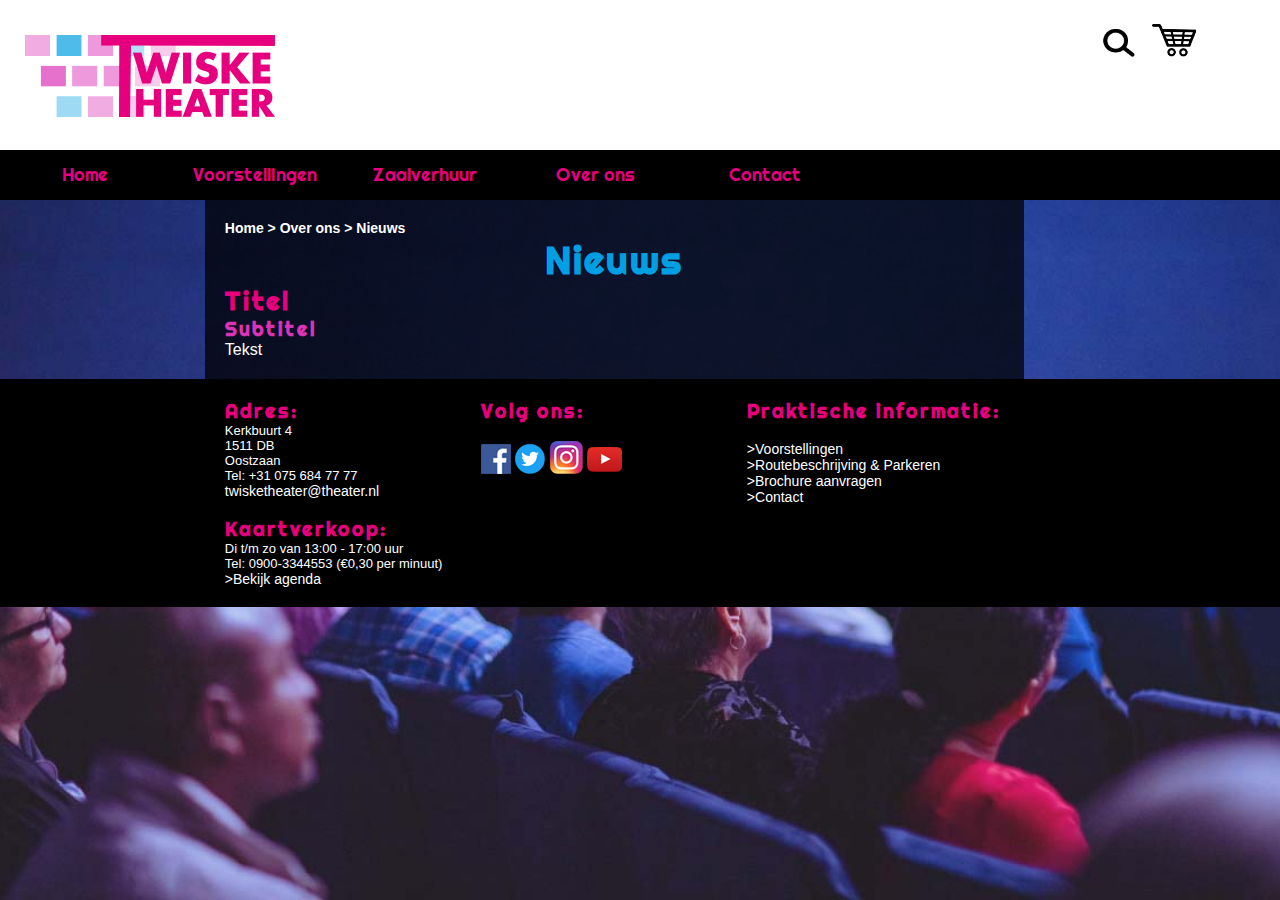
<file: over ons/nieuws.html>
<!doctype html>
<html><!-- InstanceBegin template="/Templates/sjabloon.dwt" codeOutsideHTMLIsLocked="false" -->
<head>
<meta charset="utf-8">
	<meta name="viewport" content="width=device-width, initial-scare=1">
	<meta name="Keywords" content="theater, voorstellingen, agenda, cabaret, dans, musical, muziek, opera, toneel, zaalverhuur, oostzaan">
	<meta name="Description" content="Welkom bij het Twiske Theater in Oostzaan. Bij dit theater kunt u onder andere voorstellingen bezoeken en kunt u terecht voor zaalverhuur voor bedrijven en evenementen.">
	<!-- InstanceBeginEditable name="doctitle" -->
	<title>Het Twiske Theater</title>
	<!-- InstanceEndEditable -->
	<link href="../layout.css" rel="stylesheet" type="text/css">
	<link href="../style.css" rel="stylesheet" type="text/css">
	<!-- InstanceBeginEditable name="extra css" -->
    <style type="text/css">
	</style>
	<!-- InstanceEndEditable -->
</head> 
<body>
<div id="container">
  <header> <a href="../index.html"><img id="logo" src="../images/logo.png" width="250" height="124" alt="Logo van het Twiske Theater"/></a>
    <div id="icons-div"> <a href="#" class="icons"><img  src="../images/zoekbalk.png" width="35" height="32" alt="zoekbalk"/></a> <a href="#" class="icons"><img  src="../images/winkelwagen.png" width="49" height="36" alt="winkelwagen"/></a> </div>
    <!--einde icons-->
    <div id="menu-bar">
      <div id="menu" onClick="onClickMenu()">
        <div id="bar1" class="bar"></div>
        <div id="bar2" class="bar"></div>
        <div id="bar3" class="bar"></div>
      </div>
      <!--einde menu-->
      <ul nav id="nav" class="nav">
        <li><a href="../index.html">Home</a></li>
        <li><a href="../voorstellingen/agenda.html">voorstellingen</a></li>
        <li><a href="../zaalverhuur/zakelijk.html">Zaalverhuur</a></li>
        <li><a href="nieuws.html">Over ons</a></li>
        <li><a href="../contact/contactgegevens.html">Contact</a></li>
      </ul>
      <!--einde nav-->
    </div>
    <!--einde menu-bar-->
  </header>
  <!--einde header-->
  <nav class="wrapper">
    <ul>
      <li><a href="../index.html">Home</a></li>
      <li><a href="#">Voorstellingen</a>
        <ul>
          <li><a href="../voorstellingen/uwbezoek.html">Uw bezoek</a></li>
          <li><a href="../voorstellingen/agenda.html">Agenda</a></li>
        </ul>
      </li>
      <li><a href="#">Zaalverhuur</a>
        <ul>
          <li><a href="../zaalverhuur/zakelijk.html">Zakelijk</a></li>
          <li><a href="../zaalverhuur/evenementen.html">Evenementen</a></li>
        </ul>
      </li>
      <li><a href="#">Over ons</a>
        <ul>
          <li><a href="hettheater.html">Het theater</a></li>
          <li><a href="nieuws.html">Nieuws</a></li>
        </ul>
      </li>
      <li><a href="#">Contact</a>
        <ul>
          <li><a href="../contact/contactgegevens.html">Contactgegevens</a></li>
          <li><a href="../contact/routebeschrijving.html">Routebeschrijving</a></li>
        </ul>
      </li>
    </ul>
  </nav>
  <!--einde wrapper-->
  <!-- InstanceBeginEditable name="inhoud" -->
  <div class="clearfix">
    <div class="wrapper2">
      <article>
		<h4><a href="../index.html">Home ></a><a href="#"> Over ons ></a><a href="nieuws.html"> Nieuws</a></h4>
        <h1>Nieuws</h1>
        <h2>Titel</h2>
        <h3>Subtitel</h3>
        <p>Tekst</p>
      </article>
      <aside id="aside_l"></aside>
      <!--einde aside_l-->
    </div>
    <!--einde wrapper2-->
    <aside id="aside_r"> </aside>
    <!--einde aside_r-->
  </div>
  <!--einde clearfix-->
<!-- InstanceEndEditable -->
  <footer id="footer" class="clearfix">
    <div class="wrapper2">
      <div id="footer_midden">
        <div id="footer_mobile">
          <h3>Adres:</h3>
          <p>Kerkbuurt 4</p>
          <p>1511 DB</p>
          <p>Oostzaan</p>
          <p>Tel: +31 075 684 77 77</p>
          <br>
          <p><a href="mailto:twisketheater@theater.nl" target="new">twisketheater@theater.nl</a></p>
          <p><a href="../contact/contactgegevens.html">Contact</a></p>
          <br>
          <h3>Kaartverkoop:</h3>
          <p>Di t/m zo van 13:00 - 17:00 uur</p>
          <p>Tel: 0900-3344553 (€0,30 per minuut)</p>
          <br>
          <p><a href="../voorstellingen/agenda.html">Bekijk agenda</a></p>
          <br>
          <h3>Volg ons:</h3>
          <br>
          <a href="https://www.facebook.com/dekunstgreep.oostzaan/" target="new"><img src="../images/fblogo_web.png" width="30" height="30" alt="Facebook logo"/></a> <a href="https://twitter.com/dekunstgreep" target="new"><img src="../images/twitterlogo_web.png" width="30" height="30" alt="Twitter logo"/></a> <a href="https://www.instagram.com/explore/locations/287866876/theater-de-kunstgreep-oostzaan?" target="new"><img src="../images/instagramlogo_web.png" width="33" height="33" alt="Instagram logo"/></a> <a href="https://www.youtube.com/channel/UC8UQmDxpkODmdbDgNgvKeLg" target="new"><img src="../images/youtubelogo_web.png" width="35" height="30" alt="Youtube logo"/></a>
	    </div><!--einde footer_mobile-->
        <div id="wrapper_footer">
          <div id="footer1" class="col_footer">
            <h3>Adres:</h3>
            <p>Kerkbuurt 4</p>
            <p>1511 DB</p>
            <p>Oostzaan</p>
            <p>Tel: +31 075 684 77 77</p>
            <p><a href="mailto:twisketheater@theater.nl" target="new">twisketheater@theater.nl</a></p>
            <br>
            <h3>Kaartverkoop:</h3>
            <p>Di t/m zo van 13:00 - 17:00 uur</p>
            <p>Tel: 0900-3344553 (€0,30 per minuut)</p>
            <p><a href="../voorstellingen/agenda.html">>Bekijk agenda</a></p>
          </div>
          <!--einde footer1-->
          <div id="footer2" class="col_footer">
            <h3>Volg ons:</h3>
            <br>
            <a href="https://www.facebook.com/dekunstgreep.oostzaan/" target="new"><img src="../images/fblogo_web.png" width="30" height="30" alt="Facebook logo"/></a> <a href="https://twitter.com/dekunstgreep" target="new"><img src="../images/twitterlogo_web.png" width="30" height="30" alt="Twitter logo"/></a> <a href="https://www.instagram.com/explore/locations/287866876/theater-de-kunstgreep-oostzaan?" target="new"><img src="../images/instagramlogo_web.png" width="33" height="33" alt="Instagram logo"/></a> <a href="https://www.youtube.com/channel/UC8UQmDxpkODmdbDgNgvKeLg" target="new"><img src="../images/youtubelogo_web.png" width="35" height="30" alt="Youtube logo"/></a>
          </div><!--einde footer2-->
        </div>
        <!--einde wrapper_footer-->
        <div id="footer3" class="col_footer">
          <h3>Praktische informatie:</h3>
          <br>
          <p><a href="../voorstellingen/agenda.html">>Voorstellingen</a></p>
          <p><a href="../contact/routebeschrijving.html">>Routebeschrijving & Parkeren</a></p>
          <p><a href="mailto:twisketheater@theater.nl" target="new">>Brochure aanvragen</a></p>
          <p><a href="../contact/contactgegevens.html">>Contact</a></p>
        </div>
        <!--einde footer3-->
      </div>
      <!--einde footer_midden-->
      <div id="footer_links"> </div>
      <!--einde footer_links-->
    </div>
    <!--einde wrapper2-->
    <div id="footer_rechts"></div>
    <!--einde footer_rechts-->
  </footer>
  <!--einde clearfix-->
</div>
<!--einde container-->
<script src="../script.js">
	</script>
</body>
<!-- InstanceEnd --></html>
</file>
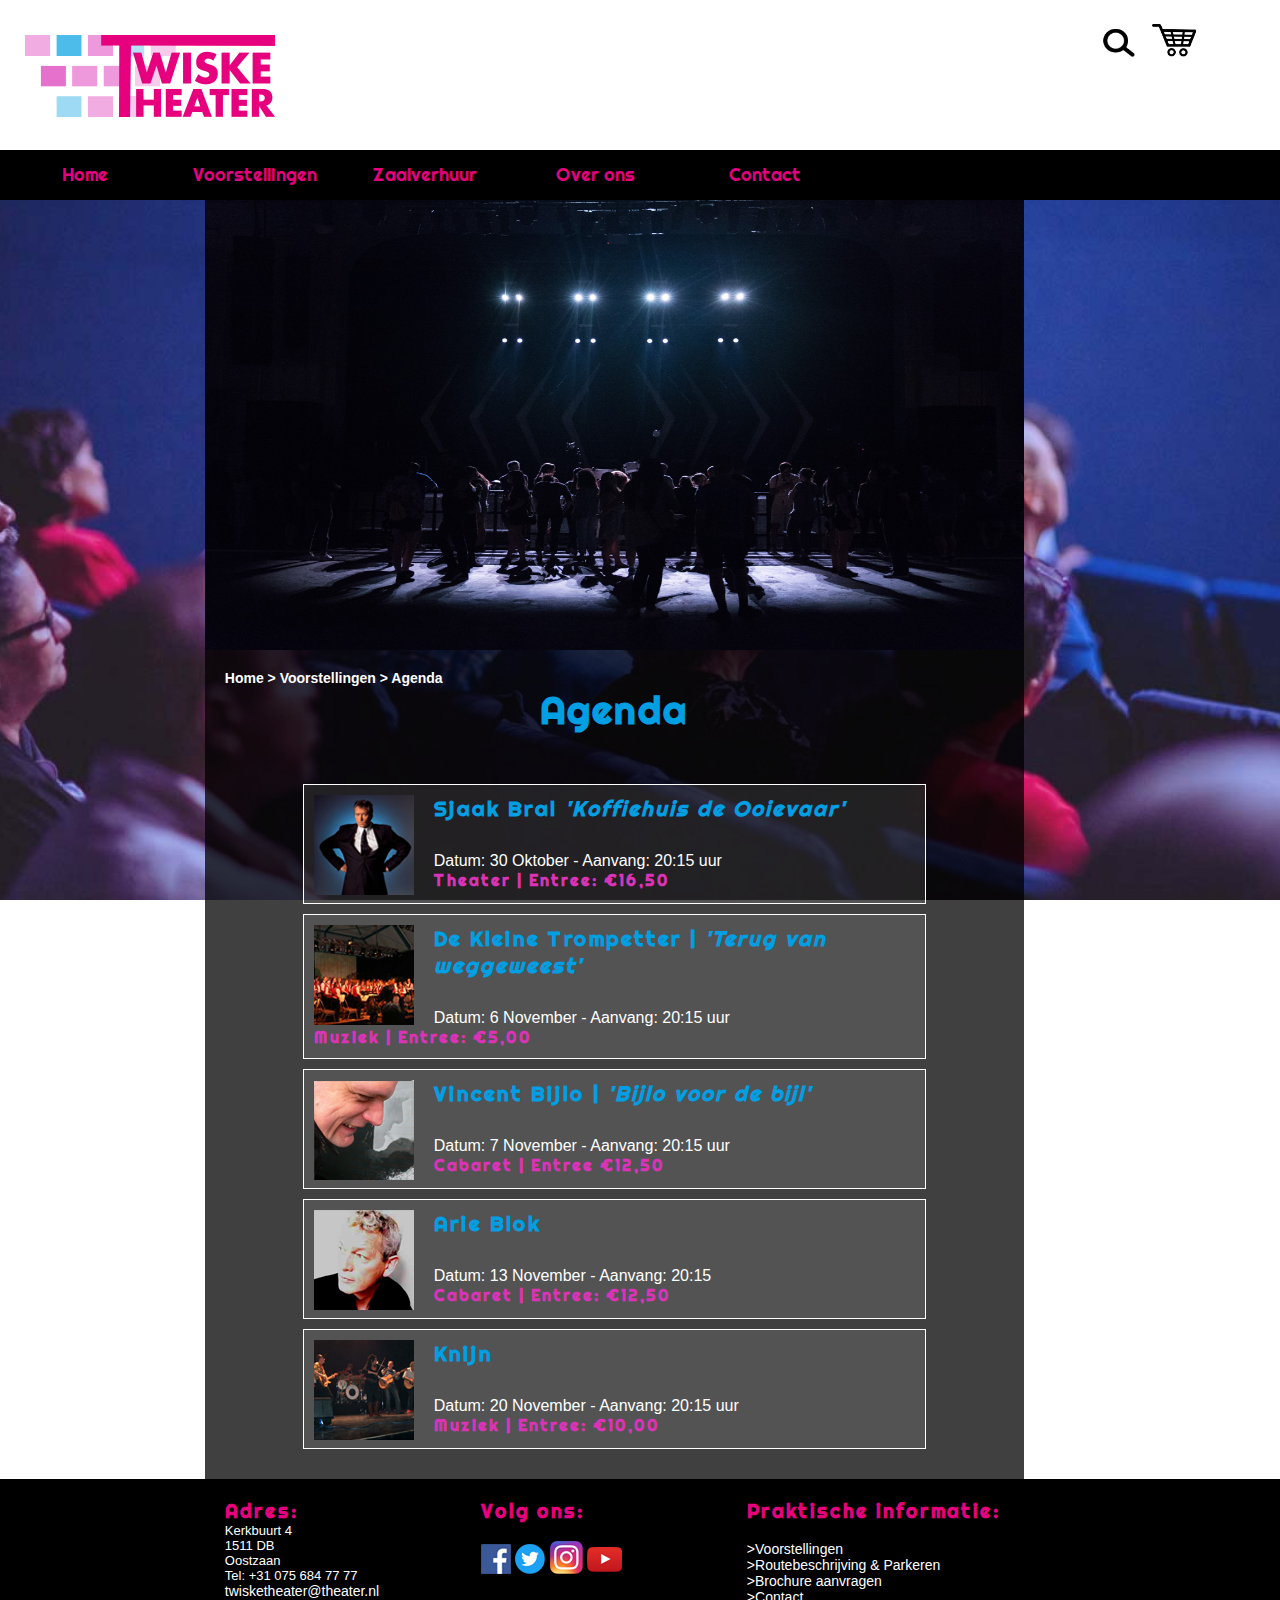
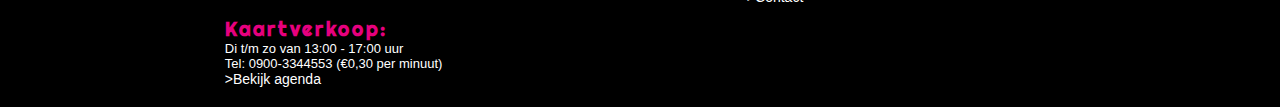
<file: voorstellingen/agenda.html>
<!doctype html>
<html><!-- InstanceBegin template="/Templates/sjabloon.dwt" codeOutsideHTMLIsLocked="false" -->
<head>
<meta charset="utf-8">
	<meta name="viewport" content="width=device-width, initial-scare=1">
	<meta name="Keywords" content="theater, voorstellingen, agenda, cabaret, dans, musical, muziek, opera, toneel, zaalverhuur, oostzaan">
	<meta name="Description" content="Welkom bij het Twiske Theater in Oostzaan. Bij dit theater kunt u onder andere voorstellingen bezoeken en kunt u terecht voor zaalverhuur voor bedrijven en evenementen.">
	<!-- InstanceBeginEditable name="doctitle" -->
	<title>Het Twiske Theater</title>
	<!-- InstanceEndEditable -->
	<link href="../layout.css" rel="stylesheet" type="text/css">
	<link href="../style.css" rel="stylesheet" type="text/css">
	<!-- InstanceBeginEditable name="extra css" -->
    <style type="text/css">
		h1 {
			margin-bottom: 50px;
		}
		.voorstellingen {
			position: relative;
			width: 80%;
			min-height: 120px;
			margin: auto;
			margin-bottom: 10px;
			padding: 10px;
			border: 1px solid white;
			background-color:rgba(255,255,255,0.10);
		}
		.voorstellingen img {
			float: left;
			padding-right: 20px;
		}
		.voorstellingen img:hover {
			pointer: cursor;
		}
		.voorstellingen h2, .voorstellingen h2 a {
			color: #009FE3;
			font-size: 1.3em;
			margin-bottom: 30px;
		}
		.voorstellingen h2 a {
			text-decoration: none;
			font-size: 1em;
		}
		.voorstellingen h2 a:hover {
			color: white;
			text-decoration: underline;
			transition: 1s ease;
		}
		.voorstellingen h3 {
			font-size: 1em;
		}
	</style>
	<!-- InstanceEndEditable -->
</head> 
<body>
<div id="container">
  <header> <a href="../index.html"><img id="logo" src="../images/logo.png" width="250" height="124" alt="Logo van het Twiske Theater"/></a>
    <div id="icons-div"> <a href="#" class="icons"><img  src="../images/zoekbalk.png" width="35" height="32" alt="zoekbalk"/></a> <a href="#" class="icons"><img  src="../images/winkelwagen.png" width="49" height="36" alt="winkelwagen"/></a> </div>
    <!--einde icons-->
    <div id="menu-bar">
      <div id="menu" onClick="onClickMenu()">
        <div id="bar1" class="bar"></div>
        <div id="bar2" class="bar"></div>
        <div id="bar3" class="bar"></div>
      </div>
      <!--einde menu-->
      <ul nav id="nav" class="nav">
        <li><a href="../index.html">Home</a></li>
        <li><a href="agenda.html">voorstellingen</a></li>
        <li><a href="../zaalverhuur/zakelijk.html">Zaalverhuur</a></li>
        <li><a href="../over%20ons/nieuws.html">Over ons</a></li>
        <li><a href="../contact/contactgegevens.html">Contact</a></li>
      </ul>
      <!--einde nav-->
    </div>
    <!--einde menu-bar-->
  </header>
  <!--einde header-->
  <nav class="wrapper">
    <ul>
      <li><a href="../index.html">Home</a></li>
      <li><a href="#">Voorstellingen</a>
        <ul>
          <li><a href="uwbezoek.html">Uw bezoek</a></li>
          <li><a href="agenda.html">Agenda</a></li>
        </ul>
      </li>
      <li><a href="#">Zaalverhuur</a>
        <ul>
          <li><a href="../zaalverhuur/zakelijk.html">Zakelijk</a></li>
          <li><a href="../zaalverhuur/evenementen.html">Evenementen</a></li>
        </ul>
      </li>
      <li><a href="#">Over ons</a>
        <ul>
          <li><a href="../over%20ons/hettheater.html">Het theater</a></li>
          <li><a href="../over%20ons/nieuws.html">Nieuws</a></li>
        </ul>
      </li>
      <li><a href="#">Contact</a>
        <ul>
          <li><a href="../contact/contactgegevens.html">Contactgegevens</a></li>
          <li><a href="../contact/routebeschrijving.html">Routebeschrijving</a></li>
        </ul>
      </li>
    </ul>
  </nav>
  <!--einde wrapper-->
  <!-- InstanceBeginEditable name="inhoud" -->
	<div id="slider">
    <img src="../images/pexels-wendy-wei-1714361web.jpg" width="1024" height="450" alt=""/> </div><!--einde slider-->
  <div class="clearfix">
    <div class="wrapper2">
      <article>
		<h4><a href="../index.html">Home ></a><a href="#"> Voorstellingen ></a><a href="agenda.html"> Agenda</a></h4>
        <h1>Agenda</h1>
	      <div class="voorstellingen">
		       <a href="artiesten/sjaakbral.html"><img src="../images/Sjaakbral_icon.png" width="100" height="100" alt="Sjaal Bral"/></a>
			   <h2><a href="artiesten/sjaakbral.html">Sjaak Bral <i>'Koffiehuis de Ooievaar'</i></a></h2>
			   <p>Datum: 30 Oktober - Aanvang: 20:15 uur</p>
			   <h3>Theater | Entree: €16,50</h3>
		   </div>
	       <div class="voorstellingen">
			  <img src="../images/dekleinetrompetter_icon.png" width="100" height="100" alt="de kleine trompetter"/> 
			  <h2>De Kleine Trompetter | <i>'Terug van weggeweest'</i></h2>
			  <p>Datum: 6 November - Aanvang: 20:15 uur</p>
			  <h3>Muziek | Entree: €5,00</h3>
		  </div>
		  <div class="voorstellingen">
			  <img src="../images/Vincentbijlo_icon.png" width="100" height="100" alt="Vincent Bijlo"/>
		    <h2>Vincent Bijlo | <i>'Bijlo voor de bijl'</i></h2>
			  <p>Datum: 7 November - Aanvang: 20:15 uur</p>
		    <h3>Cabaret | Entree €12,50</h3>
		  </div>
		  <div class="voorstellingen">
	      <img src="../images/Arieblok_icon.png" width="100" height="100" alt="Arie Blok"/>
		    <h2>Arie Blok</h2>
			  <p>Datum: 13 November - Aanvang: 20:15</p>
		    <h3>Cabaret | Entree: €12,50</h3>
		  </div>
	      <div class="voorstellingen">
			  <img src="../images/Knijn_icons.png" width="100" height="100" alt="Knijn"/>
			  <h2>Knijn</h2>
			  <p>Datum: 20 November - Aanvang: 20:15 uur</p>
			  <h3>Muziek | Entree: €10,00</h3>
		  </div>
      </article>
      <aside id="aside_l"></aside>
      <!--einde aside_l-->
    </div>
    <!--einde wrapper2-->
    <aside id="aside_r"> </aside>
    <!--einde aside_r-->
  </div>
  <!--einde clearfix-->
<!-- InstanceEndEditable -->
  <footer id="footer" class="clearfix">
    <div class="wrapper2">
      <div id="footer_midden">
        <div id="footer_mobile">
          <h3>Adres:</h3>
          <p>Kerkbuurt 4</p>
          <p>1511 DB</p>
          <p>Oostzaan</p>
          <p>Tel: +31 075 684 77 77</p>
          <br>
          <p><a href="mailto:twisketheater@theater.nl" target="new">twisketheater@theater.nl</a></p>
          <p><a href="../contact/contactgegevens.html">Contact</a></p>
          <br>
          <h3>Kaartverkoop:</h3>
          <p>Di t/m zo van 13:00 - 17:00 uur</p>
          <p>Tel: 0900-3344553 (€0,30 per minuut)</p>
          <br>
          <p><a href="agenda.html">Bekijk agenda</a></p>
          <br>
          <h3>Volg ons:</h3>
          <br>
          <a href="https://www.facebook.com/dekunstgreep.oostzaan/" target="new"><img src="../images/fblogo_web.png" width="30" height="30" alt="Facebook logo"/></a> <a href="https://twitter.com/dekunstgreep" target="new"><img src="../images/twitterlogo_web.png" width="30" height="30" alt="Twitter logo"/></a> <a href="https://www.instagram.com/explore/locations/287866876/theater-de-kunstgreep-oostzaan?" target="new"><img src="../images/instagramlogo_web.png" width="33" height="33" alt="Instagram logo"/></a> <a href="https://www.youtube.com/channel/UC8UQmDxpkODmdbDgNgvKeLg" target="new"><img src="../images/youtubelogo_web.png" width="35" height="30" alt="Youtube logo"/></a>
	    </div><!--einde footer_mobile-->
        <div id="wrapper_footer">
          <div id="footer1" class="col_footer">
            <h3>Adres:</h3>
            <p>Kerkbuurt 4</p>
            <p>1511 DB</p>
            <p>Oostzaan</p>
            <p>Tel: +31 075 684 77 77</p>
            <p><a href="mailto:twisketheater@theater.nl" target="new">twisketheater@theater.nl</a></p>
            <br>
            <h3>Kaartverkoop:</h3>
            <p>Di t/m zo van 13:00 - 17:00 uur</p>
            <p>Tel: 0900-3344553 (€0,30 per minuut)</p>
            <p><a href="agenda.html">>Bekijk agenda</a></p>
          </div>
          <!--einde footer1-->
          <div id="footer2" class="col_footer">
            <h3>Volg ons:</h3>
            <br>
            <a href="https://www.facebook.com/dekunstgreep.oostzaan/" target="new"><img src="../images/fblogo_web.png" width="30" height="30" alt="Facebook logo"/></a> <a href="https://twitter.com/dekunstgreep" target="new"><img src="../images/twitterlogo_web.png" width="30" height="30" alt="Twitter logo"/></a> <a href="https://www.instagram.com/explore/locations/287866876/theater-de-kunstgreep-oostzaan?" target="new"><img src="../images/instagramlogo_web.png" width="33" height="33" alt="Instagram logo"/></a> <a href="https://www.youtube.com/channel/UC8UQmDxpkODmdbDgNgvKeLg" target="new"><img src="../images/youtubelogo_web.png" width="35" height="30" alt="Youtube logo"/></a>
          </div><!--einde footer2-->
        </div>
        <!--einde wrapper_footer-->
        <div id="footer3" class="col_footer">
          <h3>Praktische informatie:</h3>
          <br>
          <p><a href="agenda.html">>Voorstellingen</a></p>
          <p><a href="../contact/routebeschrijving.html">>Routebeschrijving & Parkeren</a></p>
          <p><a href="mailto:twisketheater@theater.nl" target="new">>Brochure aanvragen</a></p>
          <p><a href="../contact/contactgegevens.html">>Contact</a></p>
        </div>
        <!--einde footer3-->
      </div>
      <!--einde footer_midden-->
      <div id="footer_links"> </div>
      <!--einde footer_links-->
    </div>
    <!--einde wrapper2-->
    <div id="footer_rechts"></div>
    <!--einde footer_rechts-->
  </footer>
  <!--einde clearfix-->
</div>
<!--einde container-->
<script src="../script.js">
	</script>
</body>
<!-- InstanceEnd --></html>
</file>
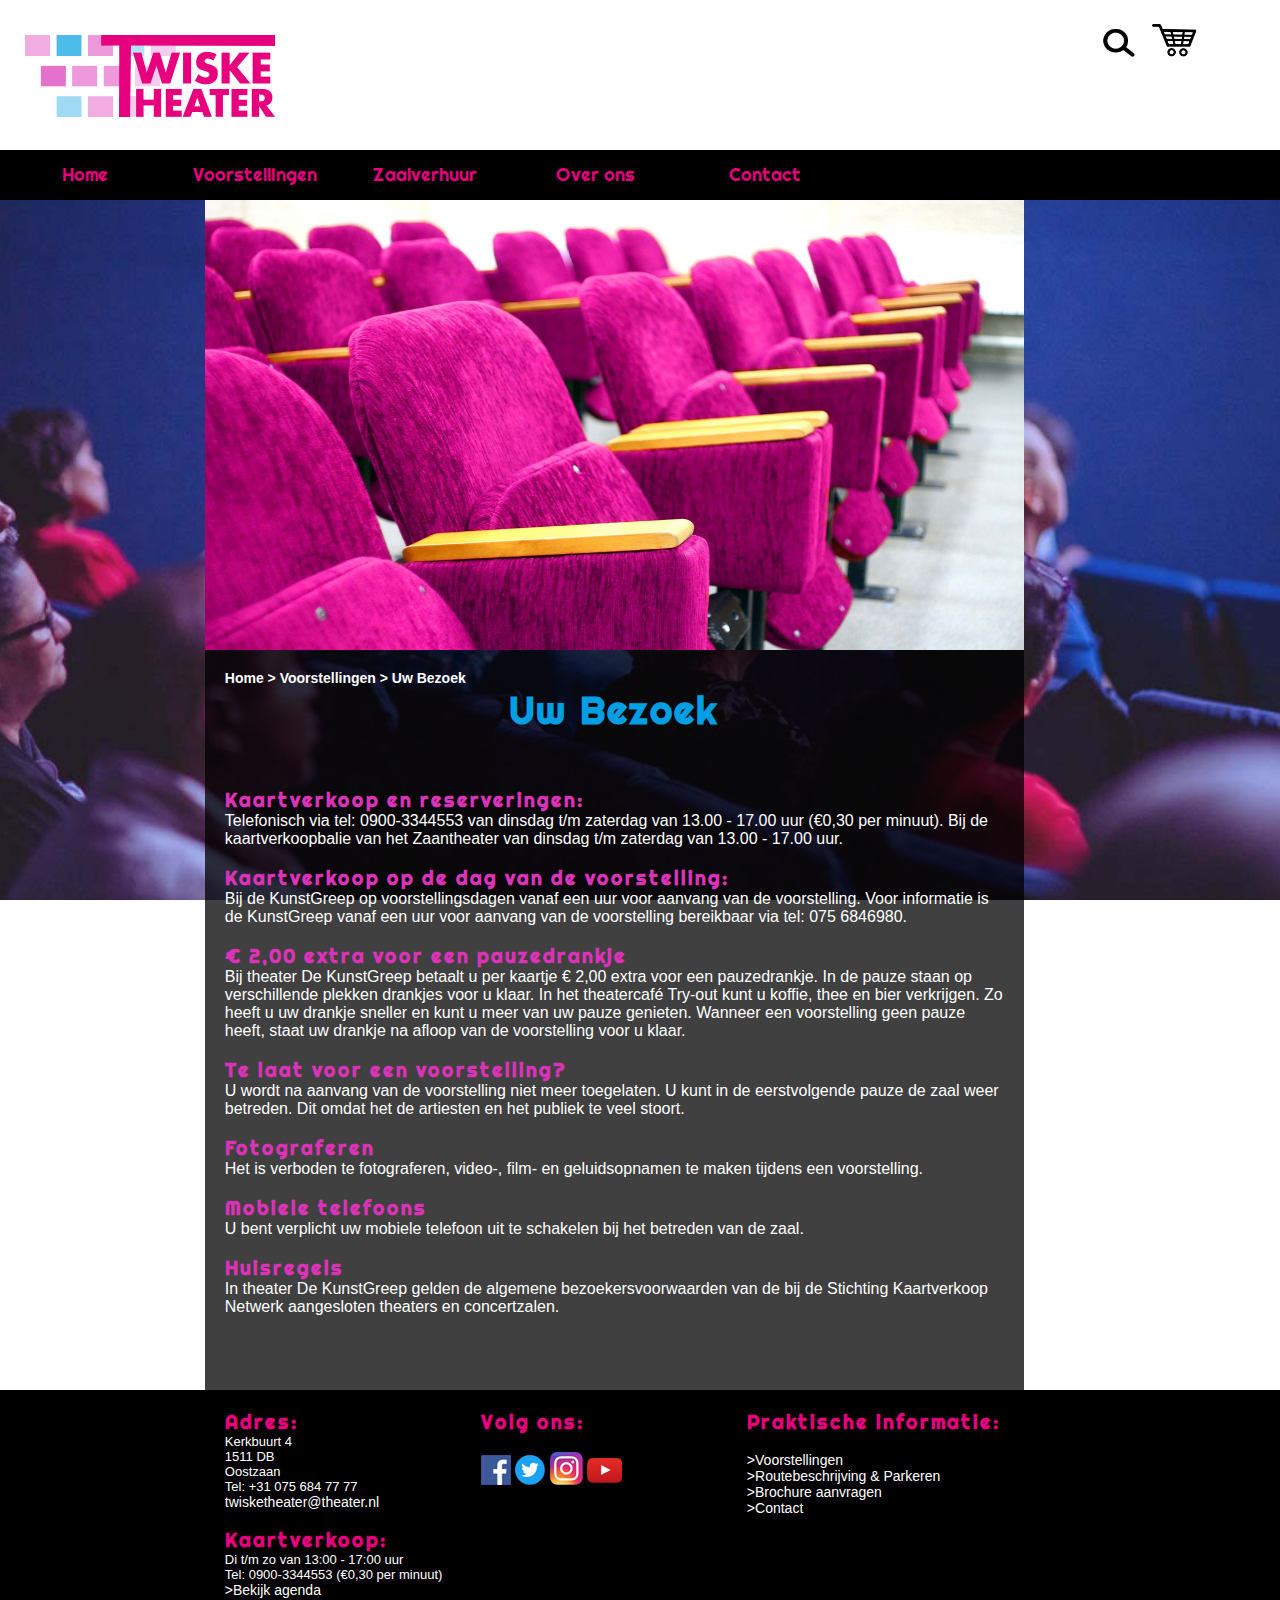
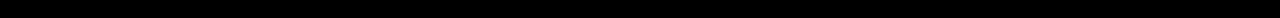
<file: voorstellingen/uwbezoek.html>
<!doctype html>
<html><!-- InstanceBegin template="/Templates/sjabloon.dwt" codeOutsideHTMLIsLocked="false" -->
<head>
<meta charset="utf-8">
	<meta name="viewport" content="width=device-width, initial-scare=1">
	<meta name="Keywords" content="theater, voorstellingen, agenda, cabaret, dans, musical, muziek, opera, toneel, zaalverhuur, oostzaan">
	<meta name="Description" content="Welkom bij het Twiske Theater in Oostzaan. Bij dit theater kunt u onder andere voorstellingen bezoeken en kunt u terecht voor zaalverhuur voor bedrijven en evenementen.">
	<!-- InstanceBeginEditable name="doctitle" -->
	<title>Het Twiske Theater</title>
	<!-- InstanceEndEditable -->
	<link href="../layout.css" rel="stylesheet" type="text/css">
	<link href="../style.css" rel="stylesheet" type="text/css">
	<!-- InstanceBeginEditable name="extra css" -->
    <style type="text/css">
	</style>
	<!-- InstanceEndEditable -->
</head> 
<body>
<div id="container">
  <header> <a href="../index.html"><img id="logo" src="../images/logo.png" width="250" height="124" alt="Logo van het Twiske Theater"/></a>
    <div id="icons-div"> <a href="#" class="icons"><img  src="../images/zoekbalk.png" width="35" height="32" alt="zoekbalk"/></a> <a href="#" class="icons"><img  src="../images/winkelwagen.png" width="49" height="36" alt="winkelwagen"/></a> </div>
    <!--einde icons-->
    <div id="menu-bar">
      <div id="menu" onClick="onClickMenu()">
        <div id="bar1" class="bar"></div>
        <div id="bar2" class="bar"></div>
        <div id="bar3" class="bar"></div>
      </div>
      <!--einde menu-->
      <ul nav id="nav" class="nav">
        <li><a href="../index.html">Home</a></li>
        <li><a href="agenda.html">voorstellingen</a></li>
        <li><a href="../zaalverhuur/zakelijk.html">Zaalverhuur</a></li>
        <li><a href="../over%20ons/nieuws.html">Over ons</a></li>
        <li><a href="../contact/contactgegevens.html">Contact</a></li>
      </ul>
      <!--einde nav-->
    </div>
    <!--einde menu-bar-->
  </header>
  <!--einde header-->
  <nav class="wrapper">
    <ul>
      <li><a href="../index.html">Home</a></li>
      <li><a href="#">Voorstellingen</a>
        <ul>
          <li><a href="uwbezoek.html">Uw bezoek</a></li>
          <li><a href="agenda.html">Agenda</a></li>
        </ul>
      </li>
      <li><a href="#">Zaalverhuur</a>
        <ul>
          <li><a href="../zaalverhuur/zakelijk.html">Zakelijk</a></li>
          <li><a href="../zaalverhuur/evenementen.html">Evenementen</a></li>
        </ul>
      </li>
      <li><a href="#">Over ons</a>
        <ul>
          <li><a href="../over%20ons/hettheater.html">Het theater</a></li>
          <li><a href="../over%20ons/nieuws.html">Nieuws</a></li>
        </ul>
      </li>
      <li><a href="#">Contact</a>
        <ul>
          <li><a href="../contact/contactgegevens.html">Contactgegevens</a></li>
          <li><a href="../contact/routebeschrijving.html">Routebeschrijving</a></li>
        </ul>
      </li>
    </ul>
  </nav>
  <!--einde wrapper-->
  <!-- InstanceBeginEditable name="inhoud" -->
	<div id="slider">
    <img src="../images/pexels-pixabay-257385web.jpg" width="1024" height="450" alt="afbeelding van theater stoelen"/> </div><!--einde slider-->
  <div class="clearfix">
    <div class="wrapper2">
      <article>
		  <h4><a href="../index.html">Home ></a><a href="#"> Voorstellingen ></a><a href="uwbezoek.html"> Uw Bezoek</a></h4>
	    <h1>Uw Bezoek</h1>
		  <br>
		  <br>
		  <br>
		  <h3>Kaartverkoop en reserveringen:</h3>
		  <p>Telefonisch via tel: 0900-3344553 van dinsdag t/m zaterdag van 13.00 - 17.00 uur (€0,30 per minuut). Bij de kaartverkoopbalie van het Zaantheater van dinsdag t/m zaterdag van 13.00 - 17.00 uur.</p>
		  <br>
		  <h3>Kaartverkoop op de dag van de voorstelling:</h3>
		  <p>Bij de KunstGreep op voorstellingsdagen vanaf een uur voor aanvang van de voorstelling. Voor informatie is de KunstGreep vanaf een uur voor aanvang van de voorstelling bereikbaar via tel: 075 6846980.</p>
		  <br>
		  <h3>€ 2,00 extra voor een pauzedrankje</h3>
		  <p>Bij theater De KunstGreep betaalt u per kaartje € 2,00 extra voor een pauzedrankje. In de pauze staan op verschillende plekken drankjes voor u klaar. In het theatercafé Try-out kunt u koffie, thee en bier verkrijgen. Zo heeft u uw drankje sneller en kunt u meer van uw pauze genieten. Wanneer een voorstelling geen pauze heeft, staat uw drankje na afloop van de voorstelling voor u klaar.</p>
		  <br>
		  <h3>Te laat voor een voorstelling?</h3>
		  <p>U wordt na aanvang van de voorstelling niet meer toegelaten. U kunt in de eerstvolgende pauze de zaal weer betreden. Dit omdat het de artiesten en het publiek te veel stoort.</p>
		  <br>
		  <h3>Fotograferen</h3>
		  <p>Het is verboden te fotograferen, video-, film- en geluidsopnamen te maken tijdens een voorstelling.</p>
		  <br>
		  <h3>Mobiele telefoons</h3>
		  <p>U bent verplicht uw mobiele telefoon uit te schakelen bij het betreden van de zaal.</p>
		  <br>
		  <h3>Huisregels </h3>
		  <p>In theater De KunstGreep gelden de algemene bezoekersvoorwaarden van de bij de Stichting Kaartverkoop Netwerk aangesloten theaters en concertzalen. </p>
		  <br>
		  <br>
		  <br>
		</article>
      <aside id="aside_l"></aside>
      <!--einde aside_l-->
    </div>
    <!--einde wrapper2-->
    <aside id="aside_r"> </aside>
    <!--einde aside_r-->
  </div>
  <!--einde clearfix-->
<!-- InstanceEndEditable -->
  <footer id="footer" class="clearfix">
    <div class="wrapper2">
      <div id="footer_midden">
        <div id="footer_mobile">
          <h3>Adres:</h3>
          <p>Kerkbuurt 4</p>
          <p>1511 DB</p>
          <p>Oostzaan</p>
          <p>Tel: +31 075 684 77 77</p>
          <br>
          <p><a href="mailto:twisketheater@theater.nl" target="new">twisketheater@theater.nl</a></p>
          <p><a href="../contact/contactgegevens.html">Contact</a></p>
          <br>
          <h3>Kaartverkoop:</h3>
          <p>Di t/m zo van 13:00 - 17:00 uur</p>
          <p>Tel: 0900-3344553 (€0,30 per minuut)</p>
          <br>
          <p><a href="agenda.html">Bekijk agenda</a></p>
          <br>
          <h3>Volg ons:</h3>
          <br>
          <a href="https://www.facebook.com/dekunstgreep.oostzaan/" target="new"><img src="../images/fblogo_web.png" width="30" height="30" alt="Facebook logo"/></a> <a href="https://twitter.com/dekunstgreep" target="new"><img src="../images/twitterlogo_web.png" width="30" height="30" alt="Twitter logo"/></a> <a href="https://www.instagram.com/explore/locations/287866876/theater-de-kunstgreep-oostzaan?" target="new"><img src="../images/instagramlogo_web.png" width="33" height="33" alt="Instagram logo"/></a> <a href="https://www.youtube.com/channel/UC8UQmDxpkODmdbDgNgvKeLg" target="new"><img src="../images/youtubelogo_web.png" width="35" height="30" alt="Youtube logo"/></a>
	    </div><!--einde footer_mobile-->
        <div id="wrapper_footer">
          <div id="footer1" class="col_footer">
            <h3>Adres:</h3>
            <p>Kerkbuurt 4</p>
            <p>1511 DB</p>
            <p>Oostzaan</p>
            <p>Tel: +31 075 684 77 77</p>
            <p><a href="mailto:twisketheater@theater.nl" target="new">twisketheater@theater.nl</a></p>
            <br>
            <h3>Kaartverkoop:</h3>
            <p>Di t/m zo van 13:00 - 17:00 uur</p>
            <p>Tel: 0900-3344553 (€0,30 per minuut)</p>
            <p><a href="agenda.html">>Bekijk agenda</a></p>
          </div>
          <!--einde footer1-->
          <div id="footer2" class="col_footer">
            <h3>Volg ons:</h3>
            <br>
            <a href="https://www.facebook.com/dekunstgreep.oostzaan/" target="new"><img src="../images/fblogo_web.png" width="30" height="30" alt="Facebook logo"/></a> <a href="https://twitter.com/dekunstgreep" target="new"><img src="../images/twitterlogo_web.png" width="30" height="30" alt="Twitter logo"/></a> <a href="https://www.instagram.com/explore/locations/287866876/theater-de-kunstgreep-oostzaan?" target="new"><img src="../images/instagramlogo_web.png" width="33" height="33" alt="Instagram logo"/></a> <a href="https://www.youtube.com/channel/UC8UQmDxpkODmdbDgNgvKeLg" target="new"><img src="../images/youtubelogo_web.png" width="35" height="30" alt="Youtube logo"/></a>
          </div><!--einde footer2-->
        </div>
        <!--einde wrapper_footer-->
        <div id="footer3" class="col_footer">
          <h3>Praktische informatie:</h3>
          <br>
          <p><a href="agenda.html">>Voorstellingen</a></p>
          <p><a href="../contact/routebeschrijving.html">>Routebeschrijving & Parkeren</a></p>
          <p><a href="mailto:twisketheater@theater.nl" target="new">>Brochure aanvragen</a></p>
          <p><a href="../contact/contactgegevens.html">>Contact</a></p>
        </div>
        <!--einde footer3-->
      </div>
      <!--einde footer_midden-->
      <div id="footer_links"> </div>
      <!--einde footer_links-->
    </div>
    <!--einde wrapper2-->
    <div id="footer_rechts"></div>
    <!--einde footer_rechts-->
  </footer>
  <!--einde clearfix-->
</div>
<!--einde container-->
<script src="../script.js">
	</script>
</body>
<!-- InstanceEnd --></html>
</file>
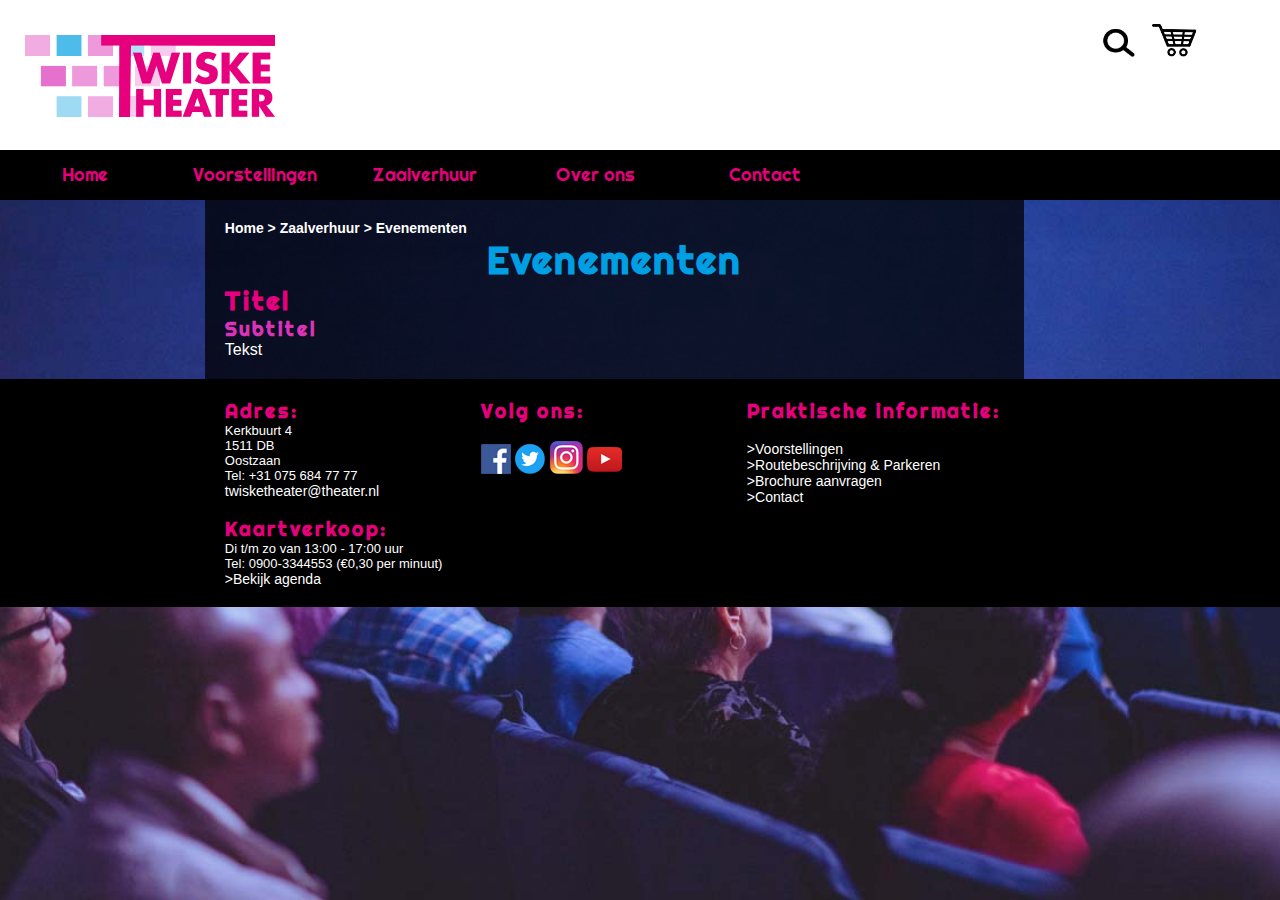
<file: zaalverhuur/evenementen.html>
<!doctype html>
<html><!-- InstanceBegin template="/Templates/sjabloon.dwt" codeOutsideHTMLIsLocked="false" -->
<head>
<meta charset="utf-8">
	<meta name="viewport" content="width=device-width, initial-scare=1">
	<meta name="Keywords" content="theater, voorstellingen, agenda, cabaret, dans, musical, muziek, opera, toneel, zaalverhuur, oostzaan">
	<meta name="Description" content="Welkom bij het Twiske Theater in Oostzaan. Bij dit theater kunt u onder andere voorstellingen bezoeken en kunt u terecht voor zaalverhuur voor bedrijven en evenementen.">
	<!-- InstanceBeginEditable name="doctitle" -->
	<title>Het Twiske Theater</title>
	<!-- InstanceEndEditable -->
	<link href="../layout.css" rel="stylesheet" type="text/css">
	<link href="../style.css" rel="stylesheet" type="text/css">
	<!-- InstanceBeginEditable name="extra css" -->
    <style type="text/css">
	</style>
	<!-- InstanceEndEditable -->
</head> 
<body>
<div id="container">
  <header> <a href="../index.html"><img id="logo" src="../images/logo.png" width="250" height="124" alt="Logo van het Twiske Theater"/></a>
    <div id="icons-div"> <a href="#" class="icons"><img  src="../images/zoekbalk.png" width="35" height="32" alt="zoekbalk"/></a> <a href="#" class="icons"><img  src="../images/winkelwagen.png" width="49" height="36" alt="winkelwagen"/></a> </div>
    <!--einde icons-->
    <div id="menu-bar">
      <div id="menu" onClick="onClickMenu()">
        <div id="bar1" class="bar"></div>
        <div id="bar2" class="bar"></div>
        <div id="bar3" class="bar"></div>
      </div>
      <!--einde menu-->
      <ul nav id="nav" class="nav">
        <li><a href="../index.html">Home</a></li>
        <li><a href="../voorstellingen/agenda.html">voorstellingen</a></li>
        <li><a href="zakelijk.html">Zaalverhuur</a></li>
        <li><a href="../over%20ons/nieuws.html">Over ons</a></li>
        <li><a href="../contact/contactgegevens.html">Contact</a></li>
      </ul>
      <!--einde nav-->
    </div>
    <!--einde menu-bar-->
  </header>
  <!--einde header-->
  <nav class="wrapper">
    <ul>
      <li><a href="../index.html">Home</a></li>
      <li><a href="#">Voorstellingen</a>
        <ul>
          <li><a href="../voorstellingen/uwbezoek.html">Uw bezoek</a></li>
          <li><a href="../voorstellingen/agenda.html">Agenda</a></li>
        </ul>
      </li>
      <li><a href="#">Zaalverhuur</a>
        <ul>
          <li><a href="zakelijk.html">Zakelijk</a></li>
          <li><a href="evenementen.html">Evenementen</a></li>
        </ul>
      </li>
      <li><a href="#">Over ons</a>
        <ul>
          <li><a href="../over%20ons/hettheater.html">Het theater</a></li>
          <li><a href="../over%20ons/nieuws.html">Nieuws</a></li>
        </ul>
      </li>
      <li><a href="#">Contact</a>
        <ul>
          <li><a href="../contact/contactgegevens.html">Contactgegevens</a></li>
          <li><a href="../contact/routebeschrijving.html">Routebeschrijving</a></li>
        </ul>
      </li>
    </ul>
  </nav>
  <!--einde wrapper-->
  <!-- InstanceBeginEditable name="inhoud" -->
  <div class="clearfix">
    <div class="wrapper2">
      <article>
		<h4><a href="../index.html">Home ></a><a href="#"> Zaalverhuur ></a><a href="evenementen.html"> Evenementen</a></h4>
        <h1>Evenementen</h1>
        <h2>Titel</h2>
        <h3>Subtitel</h3>
        <p>Tekst</p>
      </article>
      <aside id="aside_l"></aside>
      <!--einde aside_l-->
    </div>
    <!--einde wrapper2-->
    <aside id="aside_r"> </aside>
	  <!--einde aside_r-->
  </div><!--einde clearfix-->
<!-- InstanceEndEditable -->
  <footer id="footer" class="clearfix">
    <div class="wrapper2">
      <div id="footer_midden">
        <div id="footer_mobile">
          <h3>Adres:</h3>
          <p>Kerkbuurt 4</p>
          <p>1511 DB</p>
          <p>Oostzaan</p>
          <p>Tel: +31 075 684 77 77</p>
          <br>
          <p><a href="mailto:twisketheater@theater.nl" target="new">twisketheater@theater.nl</a></p>
          <p><a href="../contact/contactgegevens.html">Contact</a></p>
          <br>
          <h3>Kaartverkoop:</h3>
          <p>Di t/m zo van 13:00 - 17:00 uur</p>
          <p>Tel: 0900-3344553 (€0,30 per minuut)</p>
          <br>
          <p><a href="../voorstellingen/agenda.html">Bekijk agenda</a></p>
          <br>
          <h3>Volg ons:</h3>
          <br>
          <a href="https://www.facebook.com/dekunstgreep.oostzaan/" target="new"><img src="../images/fblogo_web.png" width="30" height="30" alt="Facebook logo"/></a> <a href="https://twitter.com/dekunstgreep" target="new"><img src="../images/twitterlogo_web.png" width="30" height="30" alt="Twitter logo"/></a> <a href="https://www.instagram.com/explore/locations/287866876/theater-de-kunstgreep-oostzaan?" target="new"><img src="../images/instagramlogo_web.png" width="33" height="33" alt="Instagram logo"/></a> <a href="https://www.youtube.com/channel/UC8UQmDxpkODmdbDgNgvKeLg" target="new"><img src="../images/youtubelogo_web.png" width="35" height="30" alt="Youtube logo"/></a>
	    </div><!--einde footer_mobile-->
        <div id="wrapper_footer">
          <div id="footer1" class="col_footer">
            <h3>Adres:</h3>
            <p>Kerkbuurt 4</p>
            <p>1511 DB</p>
            <p>Oostzaan</p>
            <p>Tel: +31 075 684 77 77</p>
            <p><a href="mailto:twisketheater@theater.nl" target="new">twisketheater@theater.nl</a></p>
            <br>
            <h3>Kaartverkoop:</h3>
            <p>Di t/m zo van 13:00 - 17:00 uur</p>
            <p>Tel: 0900-3344553 (€0,30 per minuut)</p>
            <p><a href="../voorstellingen/agenda.html">>Bekijk agenda</a></p>
          </div>
          <!--einde footer1-->
          <div id="footer2" class="col_footer">
            <h3>Volg ons:</h3>
            <br>
            <a href="https://www.facebook.com/dekunstgreep.oostzaan/" target="new"><img src="../images/fblogo_web.png" width="30" height="30" alt="Facebook logo"/></a> <a href="https://twitter.com/dekunstgreep" target="new"><img src="../images/twitterlogo_web.png" width="30" height="30" alt="Twitter logo"/></a> <a href="https://www.instagram.com/explore/locations/287866876/theater-de-kunstgreep-oostzaan?" target="new"><img src="../images/instagramlogo_web.png" width="33" height="33" alt="Instagram logo"/></a> <a href="https://www.youtube.com/channel/UC8UQmDxpkODmdbDgNgvKeLg" target="new"><img src="../images/youtubelogo_web.png" width="35" height="30" alt="Youtube logo"/></a>
          </div><!--einde footer2-->
        </div>
        <!--einde wrapper_footer-->
        <div id="footer3" class="col_footer">
          <h3>Praktische informatie:</h3>
          <br>
          <p><a href="../voorstellingen/agenda.html">>Voorstellingen</a></p>
          <p><a href="../contact/routebeschrijving.html">>Routebeschrijving & Parkeren</a></p>
          <p><a href="mailto:twisketheater@theater.nl" target="new">>Brochure aanvragen</a></p>
          <p><a href="../contact/contactgegevens.html">>Contact</a></p>
        </div>
        <!--einde footer3-->
      </div>
      <!--einde footer_midden-->
      <div id="footer_links"> </div>
      <!--einde footer_links-->
    </div>
    <!--einde wrapper2-->
    <div id="footer_rechts"></div>
    <!--einde footer_rechts-->
  </footer>
  <!--einde clearfix-->
</div>
<!--einde container-->
<script src="../script.js">
	</script>
</body>
<!-- InstanceEnd --></html>
</file>
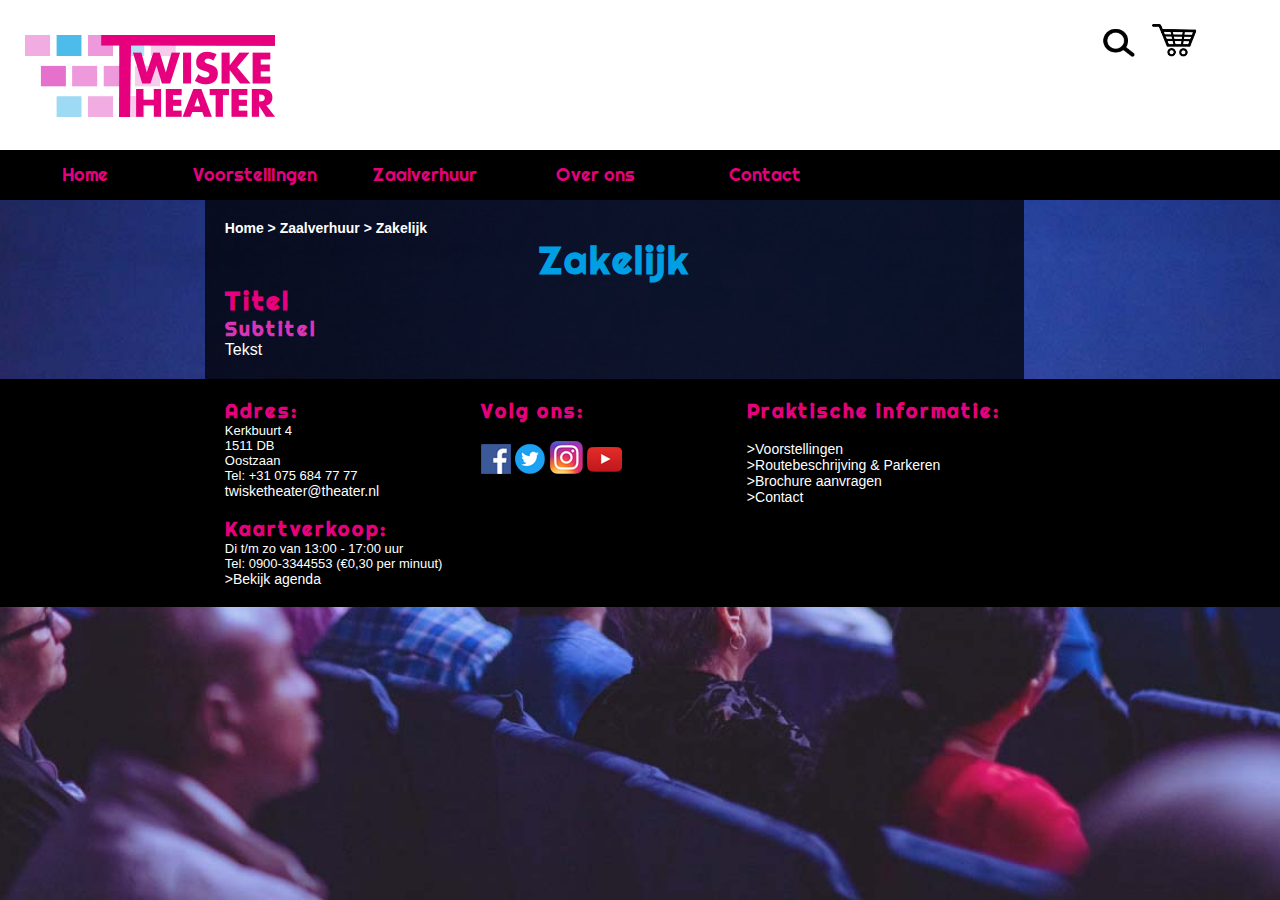
<file: zaalverhuur/zakelijk.html>
<!doctype html>
<html><!-- InstanceBegin template="/Templates/sjabloon.dwt" codeOutsideHTMLIsLocked="false" -->
<head>
<meta charset="utf-8">
	<meta name="viewport" content="width=device-width, initial-scare=1">
	<meta name="Keywords" content="theater, voorstellingen, agenda, cabaret, dans, musical, muziek, opera, toneel, zaalverhuur, oostzaan">
	<meta name="Description" content="Welkom bij het Twiske Theater in Oostzaan. Bij dit theater kunt u onder andere voorstellingen bezoeken en kunt u terecht voor zaalverhuur voor bedrijven en evenementen.">
	<!-- InstanceBeginEditable name="doctitle" -->
	<title>Het Twiske Theater</title>
	<!-- InstanceEndEditable -->
	<link href="../layout.css" rel="stylesheet" type="text/css">
	<link href="../style.css" rel="stylesheet" type="text/css">
	<!-- InstanceBeginEditable name="extra css" -->
    <style type="text/css">
	</style>
	<!-- InstanceEndEditable -->
</head> 
<body>
<div id="container">
  <header> <a href="../index.html"><img id="logo" src="../images/logo.png" width="250" height="124" alt="Logo van het Twiske Theater"/></a>
    <div id="icons-div"> <a href="#" class="icons"><img  src="../images/zoekbalk.png" width="35" height="32" alt="zoekbalk"/></a> <a href="#" class="icons"><img  src="../images/winkelwagen.png" width="49" height="36" alt="winkelwagen"/></a> </div>
    <!--einde icons-->
    <div id="menu-bar">
      <div id="menu" onClick="onClickMenu()">
        <div id="bar1" class="bar"></div>
        <div id="bar2" class="bar"></div>
        <div id="bar3" class="bar"></div>
      </div>
      <!--einde menu-->
      <ul nav id="nav" class="nav">
        <li><a href="../index.html">Home</a></li>
        <li><a href="../voorstellingen/agenda.html">voorstellingen</a></li>
        <li><a href="zakelijk.html">Zaalverhuur</a></li>
        <li><a href="../over%20ons/nieuws.html">Over ons</a></li>
        <li><a href="../contact/contactgegevens.html">Contact</a></li>
      </ul>
      <!--einde nav-->
    </div>
    <!--einde menu-bar-->
  </header>
  <!--einde header-->
  <nav class="wrapper">
    <ul>
      <li><a href="../index.html">Home</a></li>
      <li><a href="#">Voorstellingen</a>
        <ul>
          <li><a href="../voorstellingen/uwbezoek.html">Uw bezoek</a></li>
          <li><a href="../voorstellingen/agenda.html">Agenda</a></li>
        </ul>
      </li>
      <li><a href="#">Zaalverhuur</a>
        <ul>
          <li><a href="zakelijk.html">Zakelijk</a></li>
          <li><a href="evenementen.html">Evenementen</a></li>
        </ul>
      </li>
      <li><a href="#">Over ons</a>
        <ul>
          <li><a href="../over%20ons/hettheater.html">Het theater</a></li>
          <li><a href="../over%20ons/nieuws.html">Nieuws</a></li>
        </ul>
      </li>
      <li><a href="#">Contact</a>
        <ul>
          <li><a href="../contact/contactgegevens.html">Contactgegevens</a></li>
          <li><a href="../contact/routebeschrijving.html">Routebeschrijving</a></li>
        </ul>
      </li>
    </ul>
  </nav>
  <!--einde wrapper-->
  <!-- InstanceBeginEditable name="inhoud" -->
  <div class="clearfix">
    <div class="wrapper2">
      <article>
		 <h4><a href="../index.html">Home ></a><a href="#"> Zaalverhuur ></a><a href="zakelijk.html"> Zakelijk</a></h4>
        <h1>Zakelijk</h1>
        <h2>Titel</h2>
        <h3>Subtitel</h3>
        <p>Tekst</p>
      </article>
      <aside id="aside_l"></aside>
      <!--einde aside_l-->
    </div>
    <!--einde wrapper2-->
    <aside id="aside_r"> </aside>
    <!--einde aside_r-->
  </div>
  <!--einde clearfix-->
<!-- InstanceEndEditable -->
  <footer id="footer" class="clearfix">
    <div class="wrapper2">
      <div id="footer_midden">
        <div id="footer_mobile">
          <h3>Adres:</h3>
          <p>Kerkbuurt 4</p>
          <p>1511 DB</p>
          <p>Oostzaan</p>
          <p>Tel: +31 075 684 77 77</p>
          <br>
          <p><a href="mailto:twisketheater@theater.nl" target="new">twisketheater@theater.nl</a></p>
          <p><a href="../contact/contactgegevens.html">Contact</a></p>
          <br>
          <h3>Kaartverkoop:</h3>
          <p>Di t/m zo van 13:00 - 17:00 uur</p>
          <p>Tel: 0900-3344553 (€0,30 per minuut)</p>
          <br>
          <p><a href="../voorstellingen/agenda.html">Bekijk agenda</a></p>
          <br>
          <h3>Volg ons:</h3>
          <br>
          <a href="https://www.facebook.com/dekunstgreep.oostzaan/" target="new"><img src="../images/fblogo_web.png" width="30" height="30" alt="Facebook logo"/></a> <a href="https://twitter.com/dekunstgreep" target="new"><img src="../images/twitterlogo_web.png" width="30" height="30" alt="Twitter logo"/></a> <a href="https://www.instagram.com/explore/locations/287866876/theater-de-kunstgreep-oostzaan?" target="new"><img src="../images/instagramlogo_web.png" width="33" height="33" alt="Instagram logo"/></a> <a href="https://www.youtube.com/channel/UC8UQmDxpkODmdbDgNgvKeLg" target="new"><img src="../images/youtubelogo_web.png" width="35" height="30" alt="Youtube logo"/></a>
	    </div><!--einde footer_mobile-->
        <div id="wrapper_footer">
          <div id="footer1" class="col_footer">
            <h3>Adres:</h3>
            <p>Kerkbuurt 4</p>
            <p>1511 DB</p>
            <p>Oostzaan</p>
            <p>Tel: +31 075 684 77 77</p>
            <p><a href="mailto:twisketheater@theater.nl" target="new">twisketheater@theater.nl</a></p>
            <br>
            <h3>Kaartverkoop:</h3>
            <p>Di t/m zo van 13:00 - 17:00 uur</p>
            <p>Tel: 0900-3344553 (€0,30 per minuut)</p>
            <p><a href="../voorstellingen/agenda.html">>Bekijk agenda</a></p>
          </div>
          <!--einde footer1-->
          <div id="footer2" class="col_footer">
            <h3>Volg ons:</h3>
            <br>
            <a href="https://www.facebook.com/dekunstgreep.oostzaan/" target="new"><img src="../images/fblogo_web.png" width="30" height="30" alt="Facebook logo"/></a> <a href="https://twitter.com/dekunstgreep" target="new"><img src="../images/twitterlogo_web.png" width="30" height="30" alt="Twitter logo"/></a> <a href="https://www.instagram.com/explore/locations/287866876/theater-de-kunstgreep-oostzaan?" target="new"><img src="../images/instagramlogo_web.png" width="33" height="33" alt="Instagram logo"/></a> <a href="https://www.youtube.com/channel/UC8UQmDxpkODmdbDgNgvKeLg" target="new"><img src="../images/youtubelogo_web.png" width="35" height="30" alt="Youtube logo"/></a>
          </div><!--einde footer2-->
        </div>
        <!--einde wrapper_footer-->
        <div id="footer3" class="col_footer">
          <h3>Praktische informatie:</h3>
          <br>
          <p><a href="../voorstellingen/agenda.html">>Voorstellingen</a></p>
          <p><a href="../contact/routebeschrijving.html">>Routebeschrijving & Parkeren</a></p>
          <p><a href="mailto:twisketheater@theater.nl" target="new">>Brochure aanvragen</a></p>
          <p><a href="../contact/contactgegevens.html">>Contact</a></p>
        </div>
        <!--einde footer3-->
      </div>
      <!--einde footer_midden-->
      <div id="footer_links"> </div>
      <!--einde footer_links-->
    </div>
    <!--einde wrapper2-->
    <div id="footer_rechts"></div>
    <!--einde footer_rechts-->
  </footer>
  <!--einde clearfix-->
</div>
<!--einde container-->
<script src="../script.js">
	</script>
</body>
<!-- InstanceEnd --></html>
</file>
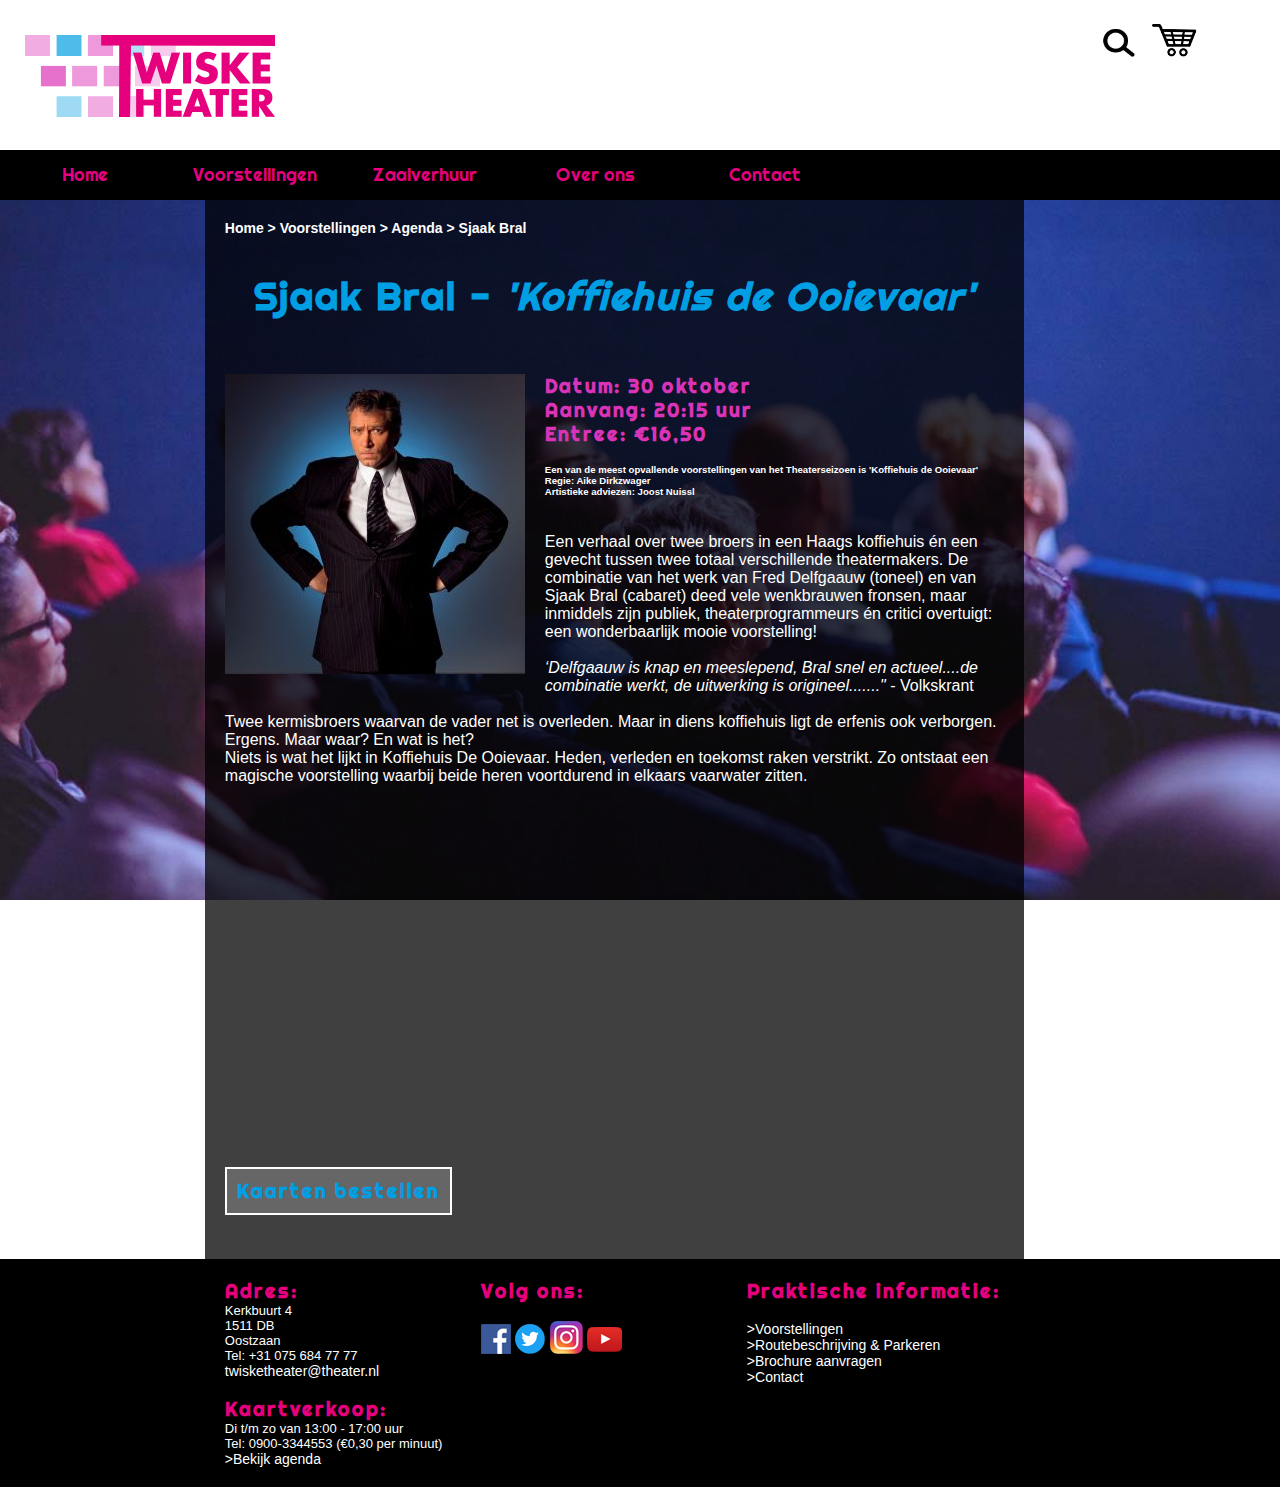
<file: voorstellingen/artiesten/sjaakbral.html>
<!doctype html>
<html><!-- InstanceBegin template="/Templates/sjabloon.dwt" codeOutsideHTMLIsLocked="false" -->
<head>
<meta charset="utf-8">
	<meta name="viewport" content="width=device-width, initial-scare=1">
	<meta name="Keywords" content="theater, voorstellingen, agenda, cabaret, dans, musical, muziek, opera, toneel, zaalverhuur, oostzaan">
	<meta name="Description" content="Welkom bij het Twiske Theater in Oostzaan. Bij dit theater kunt u onder andere voorstellingen bezoeken en kunt u terecht voor zaalverhuur voor bedrijven en evenementen.">
	<!-- InstanceBeginEditable name="doctitle" -->
	<title>Het Twiske Theater</title>
	<!-- InstanceEndEditable -->
	<link href="../../layout.css" rel="stylesheet" type="text/css">
	<link href="../../style.css" rel="stylesheet" type="text/css">
	<!-- InstanceBeginEditable name="extra css" -->
    <style type="text/css">
		article img {
			margin: 0 20px 10px 0;
			float: left;
		}
		article h3 a {
			background-color: rgba(255,255,255,0.20);
			padding: 10px;
			border: 2px white solid;
			text-decoration: none;
			color: #009FE3;
		}
		article h3 a:hover {
			text-decoration: underline;
			color: white;
			transition: 1s ease;
		}
		#video {
			position: relative;
			width: 50%;
			min-height: 300px;
			margin: auto;
		}
	</style>
	<!-- InstanceEndEditable -->
</head> 
<body>
<div id="container">
  <header> <a href="../../index.html"><img id="logo" src="../../images/logo.png" width="250" height="124" alt="Logo van het Twiske Theater"/></a>
    <div id="icons-div"> <a href="#" class="icons"><img  src="../../images/zoekbalk.png" width="35" height="32" alt="zoekbalk"/></a> <a href="#" class="icons"><img  src="../../images/winkelwagen.png" width="49" height="36" alt="winkelwagen"/></a> </div>
    <!--einde icons-->
    <div id="menu-bar">
      <div id="menu" onClick="onClickMenu()">
        <div id="bar1" class="bar"></div>
        <div id="bar2" class="bar"></div>
        <div id="bar3" class="bar"></div>
      </div>
      <!--einde menu-->
      <ul nav id="nav" class="nav">
        <li><a href="../../index.html">Home</a></li>
        <li><a href="../agenda.html">voorstellingen</a></li>
        <li><a href="../../zaalverhuur/zakelijk.html">Zaalverhuur</a></li>
        <li><a href="../../over%20ons/nieuws.html">Over ons</a></li>
        <li><a href="../../contact/contactgegevens.html">Contact</a></li>
      </ul>
      <!--einde nav-->
    </div>
    <!--einde menu-bar-->
  </header>
  <!--einde header-->
  <nav class="wrapper">
    <ul>
      <li><a href="../../index.html">Home</a></li>
      <li><a href="#">Voorstellingen</a>
        <ul>
          <li><a href="../uwbezoek.html">Uw bezoek</a></li>
          <li><a href="../agenda.html">Agenda</a></li>
        </ul>
      </li>
      <li><a href="#">Zaalverhuur</a>
        <ul>
          <li><a href="../../zaalverhuur/zakelijk.html">Zakelijk</a></li>
          <li><a href="../../zaalverhuur/evenementen.html">Evenementen</a></li>
        </ul>
      </li>
      <li><a href="#">Over ons</a>
        <ul>
          <li><a href="../../over%20ons/hettheater.html">Het theater</a></li>
          <li><a href="../../over%20ons/nieuws.html">Nieuws</a></li>
        </ul>
      </li>
      <li><a href="#">Contact</a>
        <ul>
          <li><a href="../../contact/contactgegevens.html">Contactgegevens</a></li>
          <li><a href="../../contact/routebeschrijving.html">Routebeschrijving</a></li>
        </ul>
      </li>
    </ul>
  </nav>
  <!--einde wrapper-->
  <!-- InstanceBeginEditable name="inhoud" -->
  <div class="clearfix">
    <div class="wrapper2">
      <article>
		 <h4><a href="../../index.html">Home ></a><a href="#"> Voorstellingen ></a><a href="../agenda.html"> Agenda ></a><a href="sjaakbral.html"> Sjaak Bral</a></h4>
		  <br>
		  <br>
		 <h1>Sjaak Bral - <i>'Koffiehuis de Ooievaar'</i></h1>
		  <br>
		  <br>
		  <br>
	     <img src="../../images/sjaak_bral1.jpg" width="300" height="300" alt="Sjaak Bral"/>
          <h3>Datum: 30 oktober</h3>
		  <h3>Aanvang: 20:15 uur</h3>
		  <h3>Entree: €16,50</h3>
		  <br>
		  <h4>Een van de meest opvallende voorstellingen van het Theaterseizoen is 'Koffiehuis de Ooievaar'</h4>
		  <h4>Regie: Aike Dirkzwager</h4>
		  <h4>Artistieke adviezen: Joost Nuissl</h4>
		  <br>
		  <br>
		  <p>Een verhaal over twee broers in een Haags koffiehuis én een gevecht tussen twee totaal verschillende theatermakers. De combinatie van het werk van Fred Delfgaauw (toneel) en van Sjaak Bral (cabaret) deed vele wenkbrauwen fronsen, maar inmiddels zijn publiek, theaterprogrammeurs én critici overtuigt: een wonderbaarlijk mooie voorstelling!</p>
		  <br>
		  <p><i>‘Delfgaauw is knap en meeslepend, Bral snel en actueel....de combinatie werkt, de uitwerking is origineel......."</i> - Volkskrant</p>
		  <br>
		  <p>Twee kermisbroers waarvan de vader net is overleden. Maar in diens koffiehuis ligt de erfenis ook verborgen. Ergens. Maar waar? En wat is het?</p>
		  <p>Niets is wat het lijkt in Koffiehuis De Ooievaar. Heden, verleden en toekomst raken verstrikt. Zo ontstaat een magische voorstelling waarbij beide heren voortdurend in elkaars vaarwater zitten.</p>
		  <br>
		  <br>
		  <iframe width="400" height="300" src="https://www.youtube.com/embed/iYaP1wUrOLE" frameborder="0" allow="accelerometer; autoplay; clipboard-write; encrypted-media; gyroscope; picture-in-picture" allowfullscreen></iframe>
		  <br>
		  <br>
		  <br>
		  <br>
		  <h3><a href="#">Kaarten bestellen</a></h3><!--Bij het klikken zou je dan bij een winkelwagen syteem komen. Ik kan dit nog niet coderen,  dus laat ik het op deze manier zien-->
		  <br>
		  <br>
      </article>
      <aside id="aside_l"></aside>
      <!--einde aside_l-->
    </div>
    <!--einde wrapper2-->
    <aside id="aside_r"> </aside>
    <!--einde aside_r-->
  </div>
  <!--einde clearfix-->
  <!-- InstanceEndEditable -->
  <footer id="footer" class="clearfix">
    <div class="wrapper2">
      <div id="footer_midden">
        <div id="footer_mobile">
          <h3>Adres:</h3>
          <p>Kerkbuurt 4</p>
          <p>1511 DB</p>
          <p>Oostzaan</p>
          <p>Tel: +31 075 684 77 77</p>
          <br>
          <p><a href="mailto:twisketheater@theater.nl" target="new">twisketheater@theater.nl</a></p>
          <p><a href="../../contact/contactgegevens.html">Contact</a></p>
          <br>
          <h3>Kaartverkoop:</h3>
          <p>Di t/m zo van 13:00 - 17:00 uur</p>
          <p>Tel: 0900-3344553 (€0,30 per minuut)</p>
          <br>
          <p><a href="../agenda.html">Bekijk agenda</a></p>
          <br>
          <h3>Volg ons:</h3>
          <br>
          <a href="https://www.facebook.com/dekunstgreep.oostzaan/" target="new"><img src="../../images/fblogo_web.png" width="30" height="30" alt="Facebook logo"/></a> <a href="https://twitter.com/dekunstgreep" target="new"><img src="../../images/twitterlogo_web.png" width="30" height="30" alt="Twitter logo"/></a> <a href="https://www.instagram.com/explore/locations/287866876/theater-de-kunstgreep-oostzaan?" target="new"><img src="../../images/instagramlogo_web.png" width="33" height="33" alt="Instagram logo"/></a> <a href="https://www.youtube.com/channel/UC8UQmDxpkODmdbDgNgvKeLg" target="new"><img src="../../images/youtubelogo_web.png" width="35" height="30" alt="Youtube logo"/></a>
	    </div><!--einde footer_mobile-->
        <div id="wrapper_footer">
          <div id="footer1" class="col_footer">
            <h3>Adres:</h3>
            <p>Kerkbuurt 4</p>
            <p>1511 DB</p>
            <p>Oostzaan</p>
            <p>Tel: +31 075 684 77 77</p>
            <p><a href="mailto:twisketheater@theater.nl" target="new">twisketheater@theater.nl</a></p>
            <br>
            <h3>Kaartverkoop:</h3>
            <p>Di t/m zo van 13:00 - 17:00 uur</p>
            <p>Tel: 0900-3344553 (€0,30 per minuut)</p>
            <p><a href="../agenda.html">>Bekijk agenda</a></p>
          </div>
          <!--einde footer1-->
          <div id="footer2" class="col_footer">
            <h3>Volg ons:</h3>
            <br>
            <a href="https://www.facebook.com/dekunstgreep.oostzaan/" target="new"><img src="../../images/fblogo_web.png" width="30" height="30" alt="Facebook logo"/></a> <a href="https://twitter.com/dekunstgreep" target="new"><img src="../../images/twitterlogo_web.png" width="30" height="30" alt="Twitter logo"/></a> <a href="https://www.instagram.com/explore/locations/287866876/theater-de-kunstgreep-oostzaan?" target="new"><img src="../../images/instagramlogo_web.png" width="33" height="33" alt="Instagram logo"/></a> <a href="https://www.youtube.com/channel/UC8UQmDxpkODmdbDgNgvKeLg" target="new"><img src="../../images/youtubelogo_web.png" width="35" height="30" alt="Youtube logo"/></a>
          </div><!--einde footer2-->
        </div>
        <!--einde wrapper_footer-->
        <div id="footer3" class="col_footer">
          <h3>Praktische informatie:</h3>
          <br>
          <p><a href="../agenda.html">>Voorstellingen</a></p>
          <p><a href="../../contact/routebeschrijving.html">>Routebeschrijving & Parkeren</a></p>
          <p><a href="mailto:twisketheater@theater.nl" target="new">>Brochure aanvragen</a></p>
          <p><a href="../../contact/contactgegevens.html">>Contact</a></p>
        </div>
        <!--einde footer3-->
      </div>
      <!--einde footer_midden-->
      <div id="footer_links"> </div>
      <!--einde footer_links-->
    </div>
    <!--einde wrapper2-->
    <div id="footer_rechts"></div>
    <!--einde footer_rechts-->
  </footer>
  <!--einde clearfix-->
</div>
<!--einde container-->
<script src="../../script.js">
	</script>
</body>
<!-- InstanceEnd --></html>
</file>
<file: layout.css>
@charset "utf-8";
/* CSS Document */
* {
	margin: 0;
	padding:0;
}
html {
	width: 100%;
	height: 100%;
}
body {	
	margin: 0;
	padding: 0;
	background-image:url("images/pexels-luis-quintero-2774556web.jpg");
	background-position: center;
	background-repeat: no-repeat;
	background-size:cover;
	background-attachment:fixed;
}
div, header, nav, main, aside, article, footer {
	display: block;
	box-sizing: border-box;
}
#container {
	position: relative;
	width: 100%;
	min-height: 750px;
	margin: auto;
}
header {
	position: relative;
	width: 100%;
	min-height: 150px;
	margin: auto;
	background-color: #fff;
}
#logo {
	max-width: 30%;
	height: auto;
	padding-top: 15px;
	padding-left: 25px;
	cursor: pointer;
}
#icons-div {
	float: right;
	margin-top: 23px;
	margin-right: 70px;
}
.icons {
	padding-right: 10px;
	cursor: pointer;
}
#menu {
	position: fixed;
	z-index: 900;
	width: 30px;
	height: 20px;
	top: 30px;
	padding:0;
	right: 30px;
	cursor: pointer;
}
#menu-bar {
	position: absolute;
	width: 300px;
	min-height: 400px;
	top: 0;
	right: 0;
	z-index: 800;
}
.bar {
	width: 100%;
	height: 7px;
	background-color: #009FE3;
	display: block;
	border-radius: 5px;
	transition: 0.3s ease;
}
#bar1 {
	transform: translateY(-4px);
}
#bar3 {
	transform: translateY(4px);
}
.change .bar {
	background-color: black;
}
.change #bar1 {
	transform: translateY(6px) rotateZ(45deg);
}
.change #bar2 {
	opacity: 0;
}
.change #bar3 {
	transform: translateY(-8px) rotate(-45deg);
}
.nav {
	background:linear-gradient(45deg, rgba(0,159,227,0.95), rgba(219,51,183,0.95));
	width: 250px;
}
.wrapper::after, .clearfix::after, header::after, .wrapper_home::after {
	content: "";
    clear: both;
    display: table;
}
.wrapper {
	position: -webkit-sticky;
	position: sticky;
	top: 2px;
	width:100%;
	min-height: 50px;
	z-index: 800;
	background-color: black;
	margin: 0 auto;
	display: none;
}
.wrapper ul li {
	position: relative;
	width:170px;
	height: 50px;
	z-index:800;
	background: #000000;
	float: left;
}
.wrapper ul ul {
	display: none;
}
.wrapper ul li:hover > ul {
	display: block;
}
#slider {
	position: relative;
	width: 100%;
	min-height: 50px;
	background-color: #FFF;
}
#iframe_slider {
	position: relative;
	width: 100%;
	min-height: 250px;
	margin:0;
	border-width: 0px;
}
#slider img {
	display: block;
	width: 100%;
	margin-left: auto;
	margin-right: auto;
}
.clearfix {
	position: relative;
	width: 100%;
	min-height: 150px;
	margin: auto;
}
.wrapper2 {
	position: relative;
	width: 100%;
	min-height: 150px;
	float: left;
}
article {
	background-color:rgba(0,0,0,0.75);
}
article, #footer_midden {
	position: relative;
	width: 100%;
	min-height: 100px;
	padding: 20px;
}
#aside_l, #footer_links {
	position: relative;
	width: 20%;
	min-height: 100px;
	float: left;
	padding: 20px;
	display: none;
}
#aside_r, #footer_rechts {
	position: relative;
	width: 20%;
	min-height: 100px;
	float: left;
	padding: 20px;
	display: none;
}
#footer {
	background-color: #000000;
}
#footer_mobile {
	position: relative;
	width: 100%;
	min-height: 100px;
}
#wrapper_footer {
	position: relative;
	width: 67%;
	min-height: 100px;
	float: left;
	display: none;
}
#footer1 {
	position: relative;
	width: 49%;
	min-height: 100px;
	float: left;
	display:none;
}
#footer2 {
	position: relative;
	width: 51%;
	min-height: 100px;
	float: right;
	display:none;
}
#footer3 {
	position: relative;
	width: 33%;
	min-height: 100px;
	float: left;
	display:none;
}
#banner {
	position: relative;
	width: 100%;
	min-height: 265px;
	margin:0;
	border-width: 0px;
}
@media screen and (min-width:871px){
	#menu-bar {
		display: none;
	}
	.wrapper{
		display: block;
	}
	#aside_l, #footer_links, #aside_r, #footer_rechts {
		display: block;
	} 
	.wrapper2 {
		width: 80%;
	}
	article {
		width: 80%;
	}
	#slider {
		width: 64%;
		margin-left:auto;
	    margin-right:20%;
	}
	article, #footer_midden {
		width: 80%;
		float: right;
	}
	#footer_mobile {
		display: none;
	}
	#wrapper_footer, #footer1, #footer2, #footer3 {
	    display: block;
    }
}
@media screen and (min-width:1500px){
	.wrapper {
		padding-left: 40%;
	}
}
</file>
<file: style.css>
@charset "utf-8";
/* CSS Document */
@font-face {
	font-family: 'Righteous Regular';
    font-style: normal;
    font-weight: normal;
    src: local('Righteous Regular'), url('Righteous-Regular.woff') format('woff');
}
body {
	font-size:100%;
	font-family: verdana, arial;
}
.nav {
	position: fixed;
	top: 0px;
	right: 0px;
	padding-left: 20px;
	margin: 0px;
	font-size: 1.4em;
	transition: 0.3s ease;
	display: none;
}
.nav li {
	list-style-type: none;
	padding: 20px 0 20px 0;
}
.nav li a {
	font-family: 'Righteous Regular';
	color: black;
	text-decoration: none;
}
.nav a:hover, .wrapper a:hover {
	color: #FFFFFF;
	text-decoration: underline;
	transition: 1.5s ease;
	}
.change {
	display: block;
}
.wrapper ul {
	list-style: none;
}
.wrapper ul li {
	font-family: 'Righteous Regular';
	text-align: center;
	line-height: 50px;
}
.wrapper ul li:hover {
	background:linear-gradient(45deg, rgba(0,159,227,0.90), rgba(219,51,183,0.90));
	transition: 0.3s ease;
}
.wrapper a {
	font-size: 18px;
	text-decoration: none;
}
.wrapper li a {
	font-size: 15px bold;
	color: #E6007E;
}
h1, h2, h3 {
	font-family: 'Righteous Regular';
	letter-spacing: 2px;
}
h1 {
	font-size: 2.4em;
	color: #009FE3;
	margin-bottom: 2,5px;
	text-align: center;
}
h2 {
	color: #E6007E;
	font-size: 1.6em;
}
h3 {
	color: #DB33B7;
	font-size: 1.2em;
}
footer h3 {
	color: #E6007E;
}
h4 {
	color: #FFF;
	font-size: 0.6em;
}
p {
	color: white;
	font-size: 1em;
	
}
#footer_mobile {
	text-align: center;
}
#footer1 p, #footer2 p, #footer3 p, #footer_mobile{
	font-size: 13px;
}
h4 a, #footer1 a, #footer2 a, #footer3 a, #footer_mobile a {
	text-decoration: none;
	color: #FFF;
	font-size: 14px;
}
h4 a:hover, #footer1 a:hover, #footer2 a:hover, #footer3 a:hover, #footer_mobile a:hover {
	color: #009FE3;
	text-decoration: underline;
	pointer: cursor;
	transition: 1s ease;
}
h4 a:active {
	color:  #009FE3;
}
#footer2 img:hover, #footer_mobile img:hover {
	opacity: 80%;
	transition: 1s ease;
}
</file>
